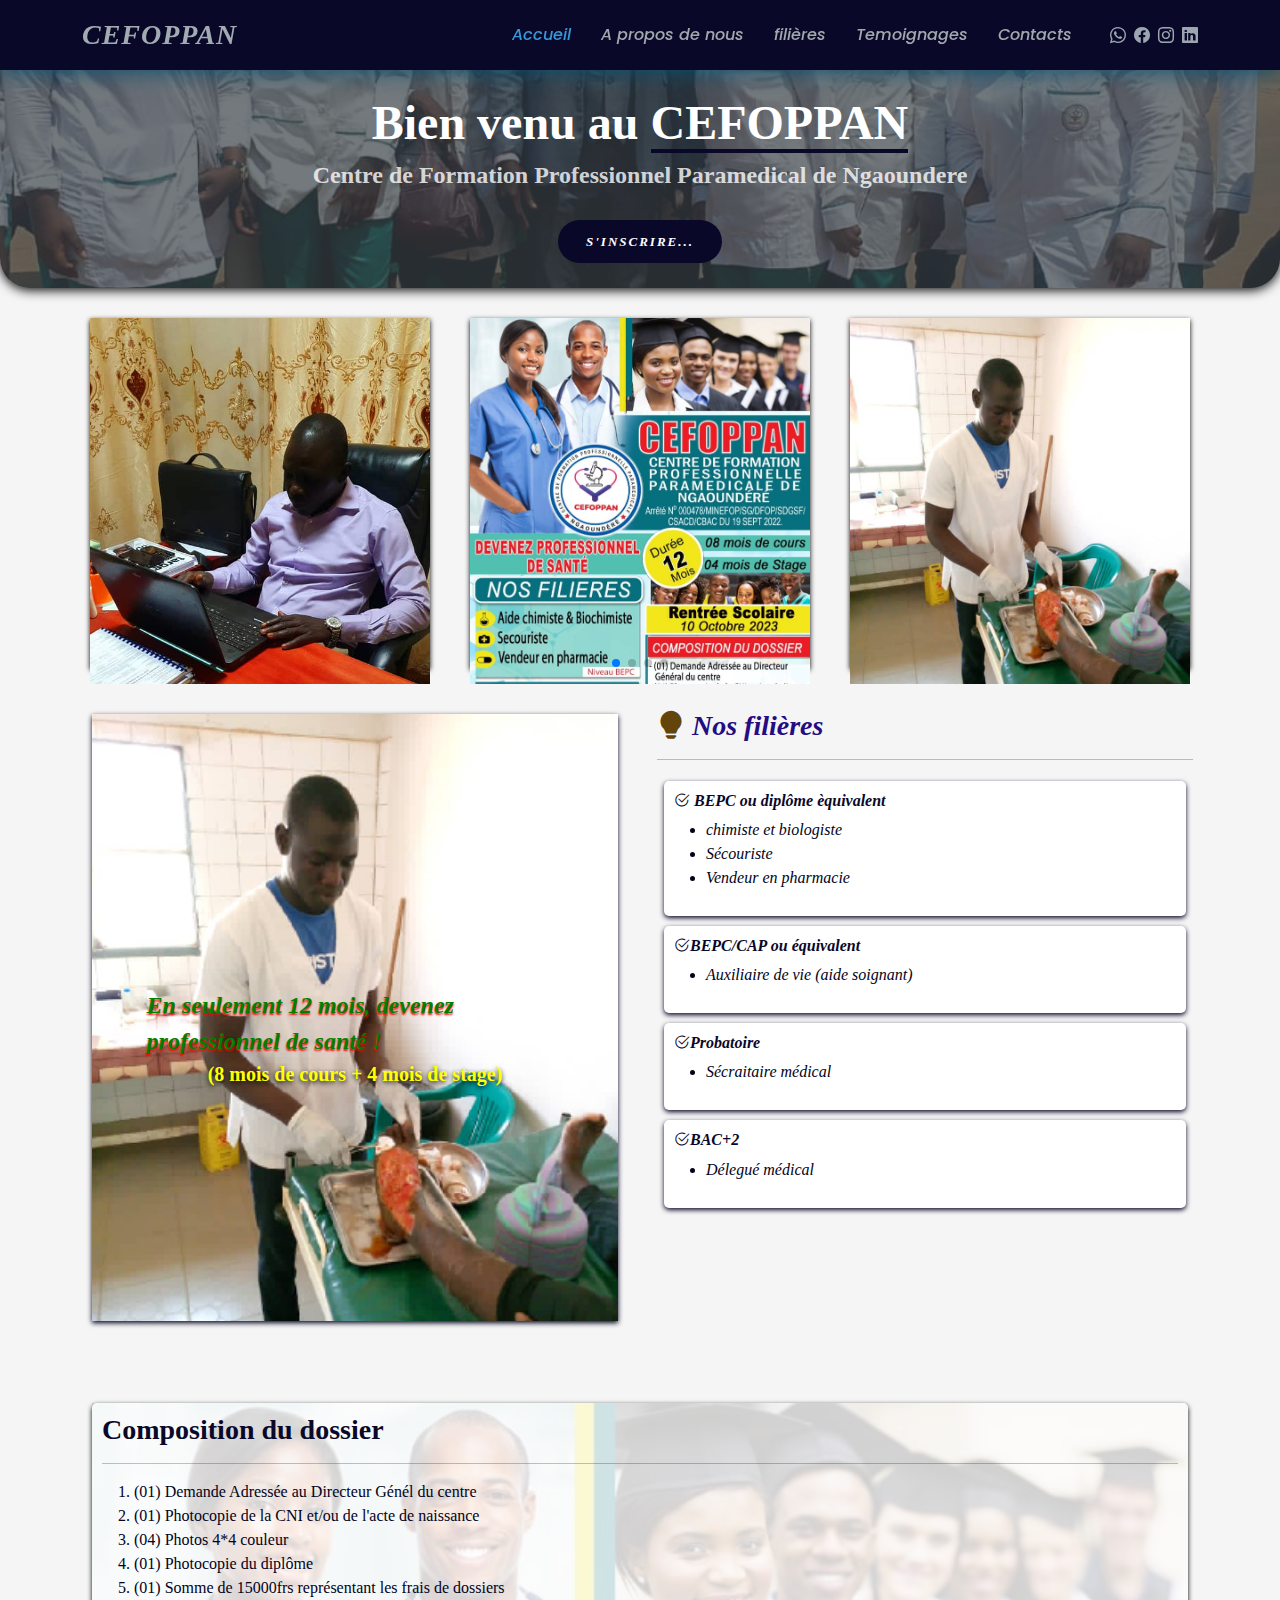
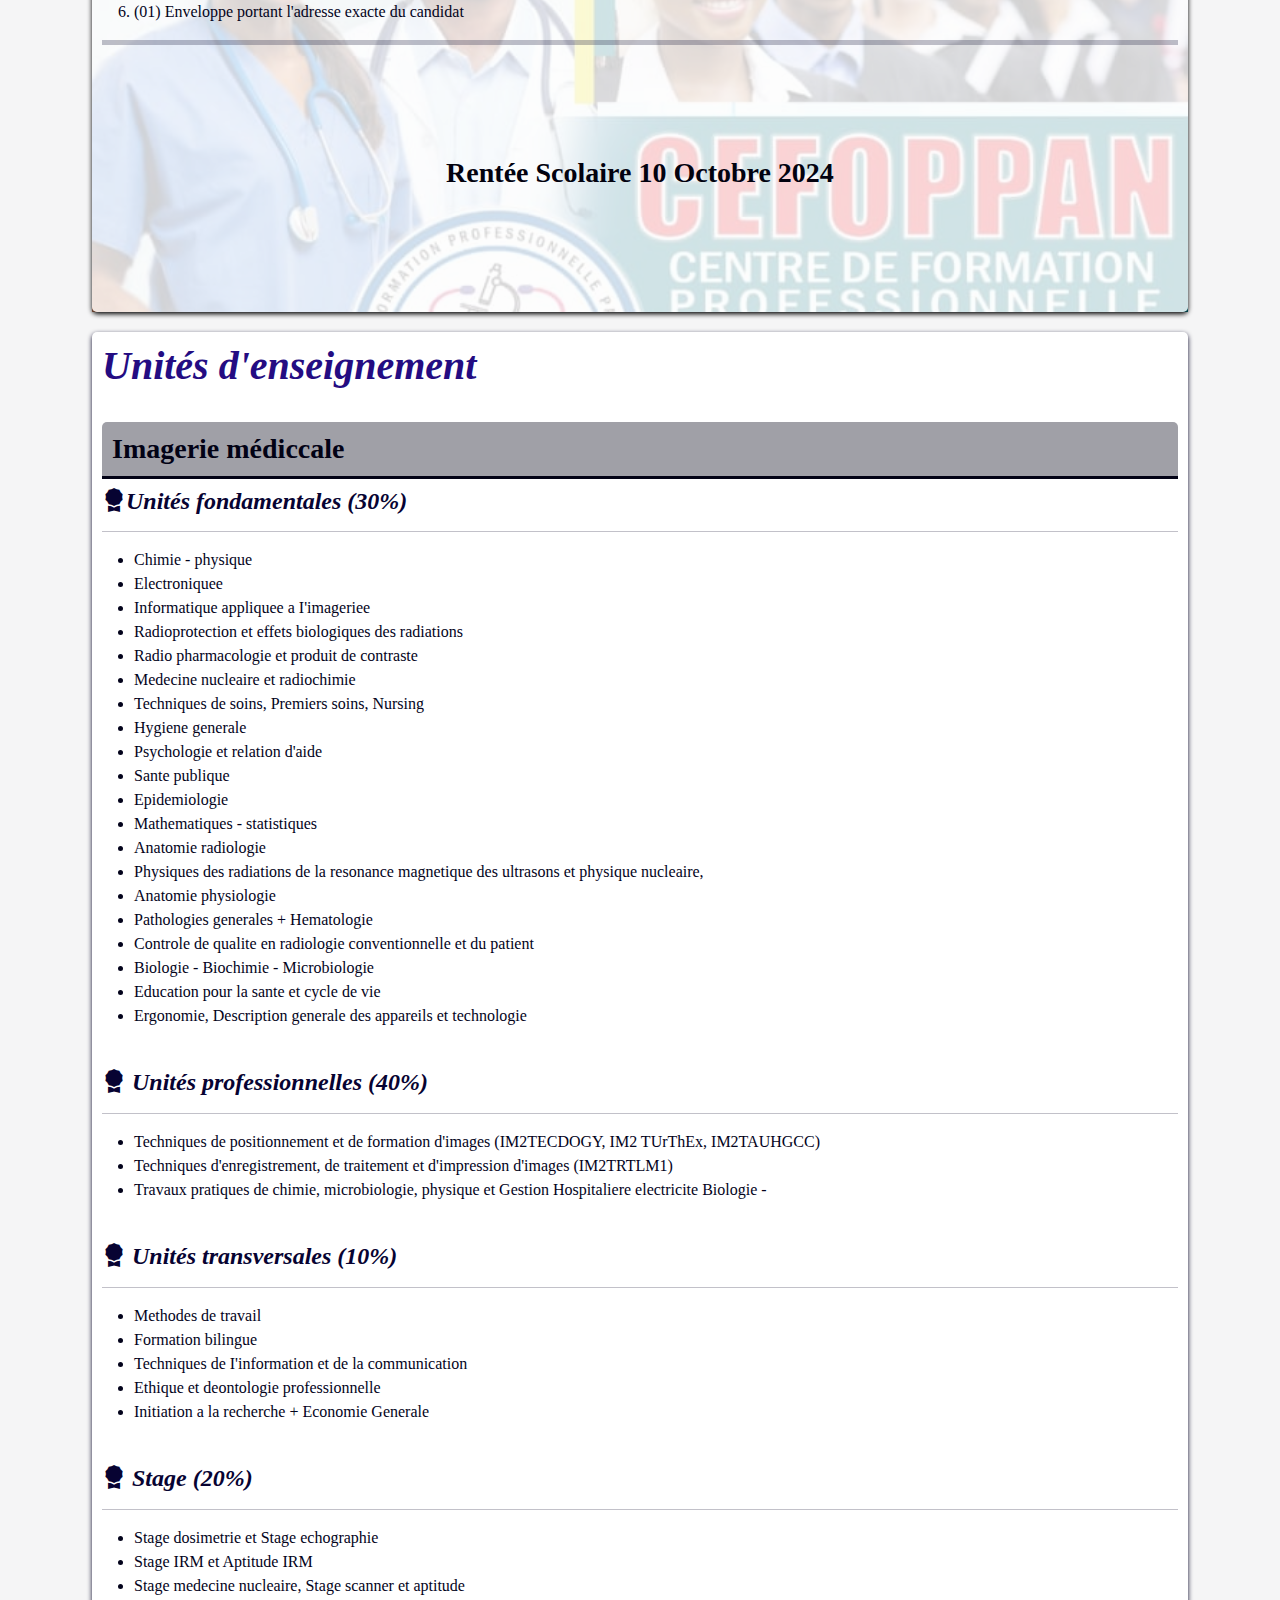
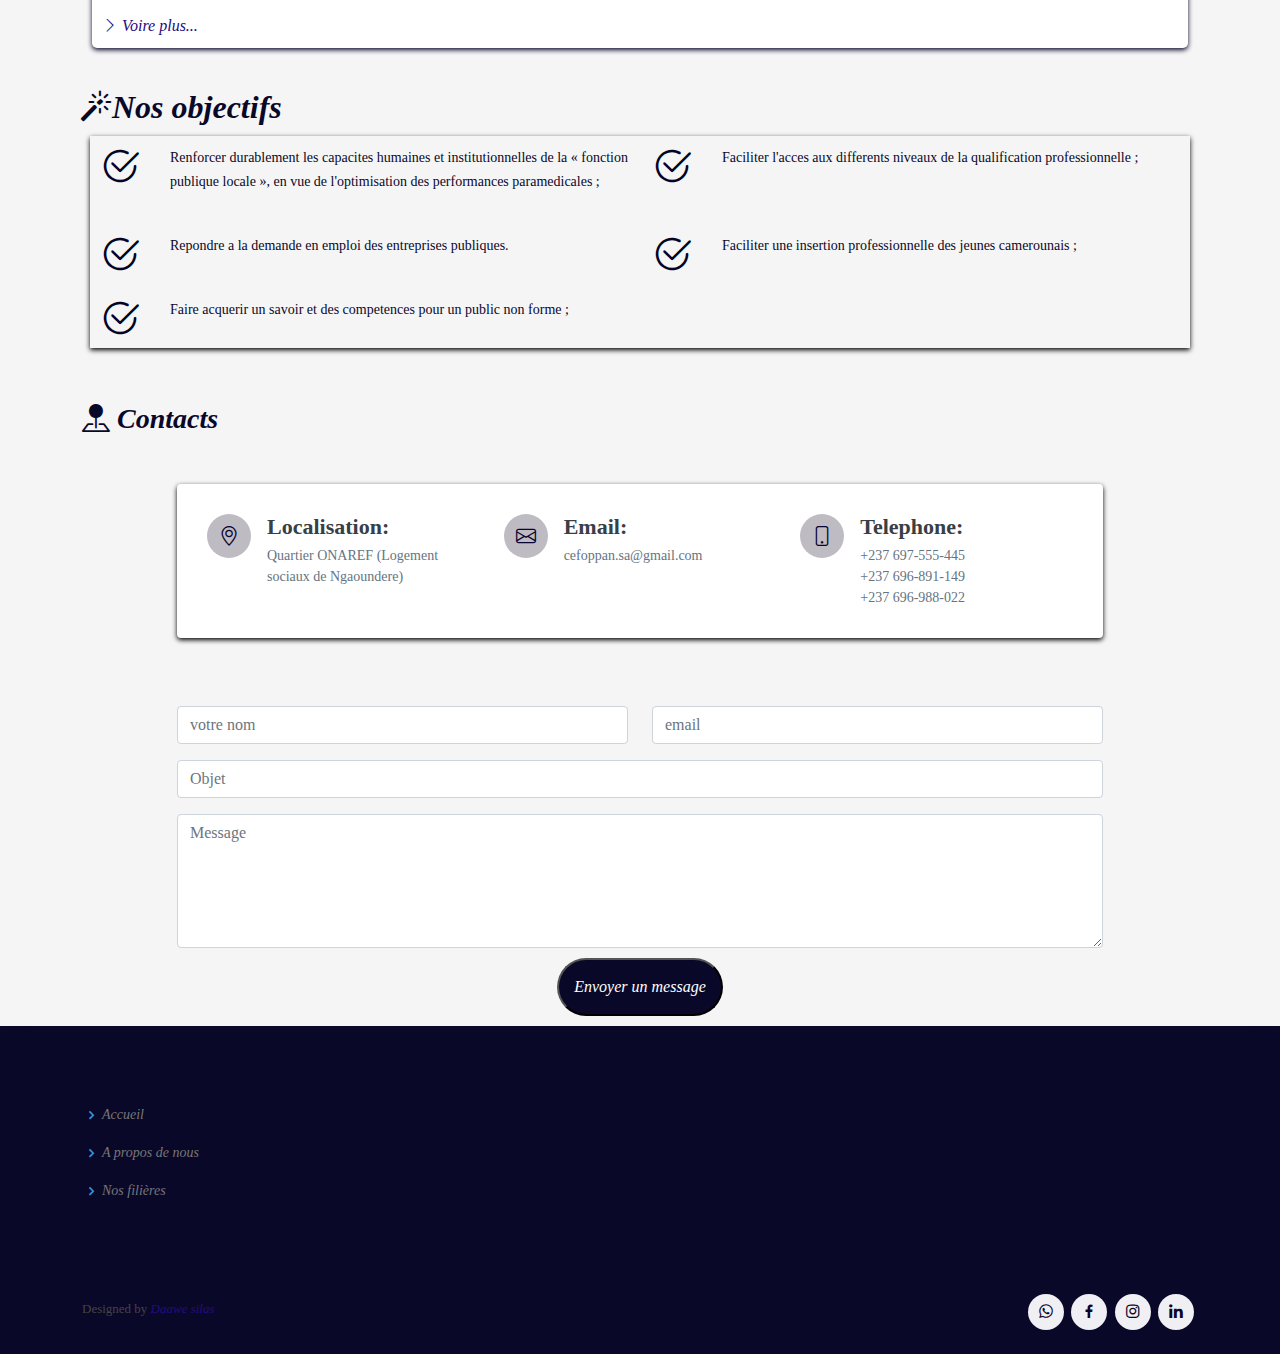
<file: site-vitrine/index.html>
<!DOCTYPE html>
<html lang="fr">

<head>
    <meta charset="utf-8">
    <meta content="width=device-width, initial-scale=1.0" name="viewport">

    <title>cefoppan index</title>
    <meta content="" name="description">
    <meta content="" name="keywords">



    <link href="https://fonts.googleapis.com/css?family=Open+Sans:300,300i,400,400i,600,600i,700,700i|Raleway:300,300i,400,400i,500,500i,600,600i,700,700i|Poppins:300,300i,400,400i,500,500i,600,600i,700,700i" rel="stylesheet">

    <!-- Vendor CSS Files -->
    <link href="assets/vendor/bootstrap/css/bootstrap.min.css" rel="stylesheet">
    <link href="assets/vendor/bootstrap-icons/bootstrap-icons.css" rel="stylesheet">
    <link href="assets/vendor/boxicons/css/boxicons.min.css" rel="stylesheet">
    <link href="assets/vendor/glightbox/css/glightbox.min.css" rel="stylesheet">
    <link href="assets/vendor/swiper/swiper-bundle.min.css" rel="stylesheet">

    <link href="assets/css/style.css" rel="stylesheet">
</head>

<body>

    <!-- ======= Header ======= -->
    <header id="header" class="fixed-top d-flex align-items-center">
        <div class="container d-flex align-items-center">

            <div class="logo me-auto">
                <h1><a href="index.html">CEFOPPAN</a></h1>
                <!-- Uncomment below if you prefer to use an image logo 
                password : cefoppan@421#kaoga
                
                -->
                <!--a href="index.html"><img src="assets/img/logo.png" alt="" class="img-fluid"></a-->
            </div>

            <nav id="navbar" class="navbar order-last order-lg-0">
                <ul>
                    <li><a class="nav-link scrollto active" href="#hero">Accueil</a></li>
                    <li><a class="nav-link scrollto" href="pages/apropos.html">A propos de nous</a></li>
                    <li><a class="nav-link scrollto" href="pages/filieres.html">fili&egrave;res</a></li>
                    <li><a class="nav-link scrollto" href="#album">Temoignages</a></li>
                    </li>
                    <li><a class="nav-link scrollto" href="#contact">Contacts</a></li>
                </ul>
                <i class="bi bi-list mobile-nav-toggle"></i>
            </nav>
            <!-- .navbar -->

            <div class="header-social-links d-flex align-items-center">
                <a href="https://chat.whatsapp.com/GpRmoAqAHk4aWxtjU7BR6" class="whatsapp"><i class="bi bi-whatsapp"></i></a>
                <a href="https://www.facebook.com.com/profile.php?id=100091911046904" class="facebook"><i class="bi bi-facebook"></i></a>
                <a href="#" class="instagram"><i class="bi bi-instagram"></i></a>
                <a href="#" class="linkedin"><i class="bi bi-linkedin"></i></a>
            </div>

        </div>
    </header>
    <!-- End Header -->

    <!-- ======= Hero Section ======= -->
    <section id="hero" class="d-flex flex-column justify-content-center align-items-center">
        <div class="container text-center text-md-left" data-aos="fade-up">
            <h1>Bien venu au <span>CEFOPPAN</span></h1>
            <h2>Centre de Formation Professionnel Paramedical de Ngaoundere</h2>
            <a href="#dossier-infos" class="btn-get-started scrollto">S'inscrire...</a>
        </div>
    </section>
    <!-- End Hero -->

    <main id="main">

        <!-- ======= Albums Section ======= -->
        <section id="album" class="album-carousel">
            <div class="container" style="padding: 10px;">
                <div class="album-slider swiper" data-aos="fade-up" data-aos-delay="100">
                    <div class="swiper-wrapper">

                        <div class="swiper-slide">
                            <div class="album-item">
                                <img src="assets/img/team/team-1.jpg" class="img-fluid" alt="">
                                
                                <div>
                                    <p>Directeur du centre</p>
                                </div>
                            </div>
                        </div>


                        <div class="swiper-slide">
                            <figure>
                                <div class="album-item">
                                    <img src="assets/img/portfolio/img11.jpg" class="img-fluid" alt="">
                                </div>
                            </figure>
                        </div>


                        <div class="swiper-slide">
                            <figure>
                                <div class="album-item">
                                    <img src="assets/img/portfolio/portfolio-4.jpg" lass="img-fluid" alt="">
                                </div>
                            </figure>
                        </div>

                        <div class="swiper-slide">
                            <figure>
                                <div class="album-item">
                                    <img src="assets/img/portfolio/img6.jpg" class="img-fluid" alt="">
                                </div>
                            </figure>
                        </div>

                    </div>
                    <div class="swiper-pagination"></div>
                </div>
            </div>
        </section>
        <!-- End album Section -->


        <!-- ======= Filieres ======= -->
 
        <section id="filieres" class="filieres">
            <div class="container">

                <div class="row">
                    <div class="col-lg-6">
                        <div class="fil" style="background: url('assets/img/about.png'); justify-content: center; background-position: center; background-size: cover; padding: 50% 10%; box-shadow: 0px 2px 5px rgb(1, 1, 31); margin: 10px; height: 88%; margin-bottom: 15px;">
                            
                                <i class="" style="color: green; font-size: 24px; text-align:center; font-weight:bold; text-shadow: 0px 2px 2px red;"> En seulement 12 mois, devenez professionnel de sant&eacute; !</i><br>
                                <p style="color:yellow; font-size: 20px; font-weight: bold; text-align:center; italic; text-shadow: 0px 2px 5px rgb(1, 12, 20);">(8 mois de cours + 4 mois de stage)</p>
                        </div>  
                    </div>
                    <div class="col-lg-6">
                        <div style="padding: 5px;">
                            <h3><i class="bi bi-lightbulb-fill" style="color: rgb(99, 69, 12);">   <a href="pages/filieres.html">Nos fili&egrave;res</a></i></h3>
                            <hr>
                        </div>
                        
                        <div class="container filieres">
                            <div class="row">

                                <!--Filiere item-->
                                <div class="block-filiere">
                                    <h6 clas="title-filiere"><i class="bi bi-check2-circle">  BEPC ou dipl&ocirc;me &egrave;quivalent</i></h6>
                                    <ul>
                                        <li>  <a href="pages/filieres.html#biochimiste">chimiste et biologiste</a></li>
                                        <li>  <a href="pages/filieres.html#secouriste">S&eacute;couriste</a></li>
                                        <li>  <a href="pages/filieres.html#vendeur">Vendeur en pharmacie</a></li>
                                    </ul>
                                </div>

                                <!--End filiere item-->

                                <!--filiere item-->

                                <div class="block-filiere">
                                    <h6><i class="bi bi-check2-circle">BEPC/CAP ou &eacute;quivalent</i></h6>
                                    <ul>
                                        <li> <a href="pages/filieres.html#auxiliaire">Auxiliaire de vie (aide soignant)</a></li>
                                    </ul>
                                </div>
                                <!--En filiere item-->


                                
                                <!--filiere item-->

                                <div class="block-filiere">
                                    <h6><i class="bi bi-check2-circle">Probatoire</i></h6>
                                    <ul>
                                        <li> <a href="pages/filieres.html#secretaire">S&eacute;craitaire m&eacute;dical</a></li>
                                    </ul>
                                </div>
                                <!--En filiere item-->


                                
                                <!--filiere item-->

                                <div class="block-filiere">
                                    <h6><i class="bi bi-check2-circle">BAC+2</i></h6>
                                    <ul>
                                        <li> <a href="pages/filieres.html#delegue">D&eacute;legu&eacute; m&eacute;dical</a></li>
                                    </ul>
                                </div>
                                <!--En filiere item-->
                            </div>
                        </div>
                </div>

                <div class="container" style="align-self: center;">
                    <div style="padding: 10px;">
                    <div class="data-wow-delay" id="dossier-infos" >
                        <div class="bg-dossier" style="background: url(assets/img/flyer.jpg); background-size: cover; width: 100%; height: 100%; ">    
                            <div style="background-color: rgba(252, 252, 252, 0.821); width: 100%; height: 100%; padding: 10px; border-radius: 5px; box-shadow: 0px 2px 5px black; width: 100%; height: 100%;">
                                <h3>Composition du dossier</h3><hr>
                                <ol>
                                    <li>   (01) Demande Adress&eacute;e au Directeur G&eacute;n&eacute;l du centre</li>
                                    <li>   (01) Photocopie de la CNI et/ou de l'acte de naissance</li>
                                    <li>   (04) Photos 4*4 couleur</li>
                                    <li>   (01) Photocopie du dipl&ocirc;me</li>
                                    <li>   (01) Somme de 15000frs repr&eacute;sentant les frais de dossiers</li>
                                    <li>   (01) Enveloppe portant l'adresse exacte du candidat</li>
                                </ol>

                                <hr style="width: 100%; height: 5px; background-color: rgb(4, 4, 38);">

                                <p style="color: rgb(2, 2, 15); font-size: 28px; text-align: center; margin: 10%; font-weight: bold;">
                                    Rent&eacute;e Scolaire
                                    10 Octobre 2024
                                </p>
                            </div>
                        </div>
                    </div>
                    </div>
                </div>

                <div class="container">
                    <div style="padding: 10px;">
                        <div class="block-filiere">
                            <h1><a href="unites.html">Unit&eacute;s d'enseignement</a></h1>
                            <br>

                            <h3>Imagerie m&eacute;diccale</h3>
                            
                                <h4><i class="bi bi-award-fill">Unit&eacute;s fondamentales (30%)</i></h4>
                                <hr>
                                <ul>
                                    <li>  Chimie - physique</li>
                                    <li>  Electroniquee</li>
                                    <li>  Informatique appliquee a I'imageriee</li>
                                    <li>  Radioprotection et effets biologiques des radiations</li>
                                    <li>  Radio pharmacologie et produit de contraste</li>
                                    <li>  Medecine nucleaire et radiochimie</li>
                                    <li>  Techniques de soins, Premiers soins, Nursing</li>
                                    <li>  Hygiene generale</li>
                                    <li>  Psychologie et relation d'aide</li>
                                    <li>  Sante publique</li>
                                    <li>  Epidemiologie</li>
                                    <li>  Mathematiques - statistiques</li>
                                    <li>  Anatomie radiologie</li>
                                    <li>  Physiques des radiations de la resonance magnetique des
                                        ultrasons et physique nucleaire,</li>
                                    <li>  Anatomie physiologie</li>
                                    <li>  Pathologies generales + Hematologie</li>
                                    <li>  Controle de qualite en radiologie conventionnelle et du
                                        patient</li>
                                    <li>  Biologie - Biochimie - Microbiologie</li>
                                    <li>  Education pour la sante et cycle de vie</li>
                                    <li>  Ergonomie, Description generale des appareils et
                                        technologie</li>
                                </ul><br>


                                <!--=================================-->

                                <h4><i class="bi bi-award-fill">   Unit&eacute;s professionnelles (40%)</i></h4>
                                <hr>
                                <ul>
                                    <li>  Techniques de positionnement et de formation d'images
                                        (IM2TECDOGY, IM2 TUrThEx, IM2TAUHGCC)</li>
                                    <li>  Techniques d'enregistrement, de traitement et
                                        d'impression d'images (IM2TRTLM1)</li>

                                    <li>  Travaux
                                        pratiques de chimie, microbiologie, physique et
                                        Gestion Hospitaliere
                                        electricite
                                        Biologie -</li>
                                </ul>



                                <!--=============================================-->
                                
                                <br>
                                <h4><i class="bi bi-award-fill">   Unit&eacute;s transversales (10%)</i></h4>
                                <hr>
                                <ul>
                                    <li>  Methodes de travail</li>
                                    <li>  Formation bilingue</li>
                                    <li>  Techniques de I'information et de la communication</li>
                                    <li>  Ethique et deontologie professionnelle</li>
                                    <li>  Initiation a la recherche + Economie Generale</li>
                                </ul>



                                <!--===========================================-->
                                <br>
                                <h4><i class="bi bi-award-fill">   Stage (20%)</i></h4>
                                <hr>
                                <ul>
                                    <li>  Stage dosimetrie et Stage echographie</li>
                                    <li>  Stage IRM et Aptitude IRM</li>
                                    <li>  Stage medecine nucleaire, Stage scanner et aptitude</li>
                                </ul>

                                <!-- =================Voir plus ==============-->
                                <a href="#"><i class="bi bi-chevron-right">  Voire plus...</i></a>

                        </div>
                    </div>
                </div>

            </div>
        </section>
        <!-- End filiere Section -->


        <!-- ======= Objectifs / objectifs Section ======= -->
        <section id="objectifs" class="objectifs">
            <div class="container" style="padding: 10px;">
                <h2><i class="bi bi-magic">Nos objectifs</i></h2>
                <div style="box-shadow: 0px 2px 5px black; margin: 10px; padding: 10px;">
                    <div class="row">
                        <div class="col-md-6">
                            <div class="icon-box">
                                <i class="bi bi-check2-circle"></i>
                                <p>Renforcer durablement les capacites humaines et institutionnelles de la « fonction
                                    publique locale », en vue de l'optimisation des performances paramedicales ;</p>
                            </div>
                        </div>
                        <div class="col-md-6 mt-4 mt-lg-0">
                            <div class="icon-box">
                                <i class="bi bi-check2-circle"></i>
                                <p>Faciliter l'acces aux differents niveaux de la qualification professionnelle ;
                                </p>
                            </div>
                        </div>
                        <div class="col-md-6 mt-4">
                            <div class="icon-box">
                                <i class="bi bi-check2-circle"></i>
                                <p>Repondre a la demande en emploi des entreprises publiques.</p>
                            </div>
                        </div>
                        <div class="col-md-6 mt-4">
                            <div class="icon-box">
                                <i class="bi bi-check2-circle"></i>
                                <p>Faciliter une insertion professionnelle des jeunes camerounais ;</p>
                            </div>
                        </div>
                        <div class="col-md-6 mt-4">
                            <div class="icon-box">
                                <i class="bi bi-check2-circle"></i>
                                <p>Faire acquerir un savoir et des competences pour un public non forme ;</p>
                            </div>
                        </div>
                    </div>
                </div>
            </div>
        </section>
        <!-- End objectifs Section -->



        <!-- ======= Contact Section ======= -->
        <section id="contact" class="contact">
            <div class="container">
                <br>

                <h3><i class="bi bi-pin-map-fill">  Contacts</i></h3>

                <div class="row mt-5 justify-content-center">

                    <div class="col-lg-10">

                        <div class="info-wrap">
                            <div class="row">
                                <div class="col-lg-4 info">
                                    <i class="bi bi-geo-alt"></i>
                                    <h4>Localisation:</h4>
                                    <p>Quartier ONAREF (Logement sociaux de Ngaoundere)<br></p>
                                </div>

                                <div class="col-lg-4 info mt-4 mt-lg-0">
                                    <i class="bi bi-envelope"></i>
                                    <h4>Email:</h4>
                                    <p>cefoppan.sa@gmail.com<br></p>
                                </div>

                                <div class="col-lg-4 info mt-4 mt-lg-0">
                                    <i class="bi bi-phone"></i>
                                    <h4>Telephone:</h4>
                                    <p>+237 697-555-445<br>+237 696-891-149<br>+237 696-988-022</p>
                                </div>
                            </div>
                        </div>

                    </div>

                </div>

                <div class="row mt-5 justify-content-center">
                    <div class="col-lg-10">
                        <form action="forms/contact.php" method="post" role="form" class="php-email-form">
                            <div class="row">
                                <div class="col-md-6 form-group">
                                    <input type="text" name="nom" class="form-control" id="name" placeholder="votre nom" required>
                                </div>
                                <div class="col-md-6 form-group mt-3 mt-md-0">
                                    <input type="email" class="form-control" name="email" id="email" placeholder="email" required>
                                </div>
                            </div>
                            <div class="form-group mt-3">
                                <input type="text" class="form-control" name="subject" id="subject" placeholder="Objet" required>
                            </div>
                            <div class="form-group mt-3">
                                <textarea class="form-control" name="message" rows="5" placeholder="Message" required></textarea>
                            </div>
                            <div class="text-center"><button type="submit" style="padding: 15px; margin: 10px; border-radius: 30px; background-color:#0a0829;; color: white; font-style: italic;">Envoyer un message</button></div>
                        </form>
                    </div>

                </div>
            </div>
        </section>
        <!-- End Contact Section -->

    </main>
    <!-- End #main -->

    <!-- ======= Footer ======= -->
    <footer id="footer">

        <div class="footer-top">
            <div class="container">
                <div class="row">
  
                    <div class="col-lg-2 col-md-6 footer-links">
                        <h4></h4>
                        <ul>
                            <li><i class="bx bx-chevron-right"></i> <a href="#">Accueil</a></li>
                            <li><i class="bx bx-chevron-right"></i> <a href="./pages/apropos.html">A propos de nous</a></li>
                            <li><i class="bx bx-chevron-right"></i> <a href="./pages/filieres.html">Nos fili&egrave;res</a></li>
                        </ul>
                    </div>
                </div>
            </div>
        </div>
  
        <div class="container d-md-flex py-4">
  
            <div class="me-md-auto text-center text-md-start">
                <div class="credits">
                    Designed by <a href="https://facebook.com/?Dalas Dev">Daawe silas</a>
                </div>
            </div>
  
  
            <div class="social-links text-center text-md-right pt-3 pt-md-0">
                <a href="https://chat.whatsapp.com/GpRmoAqAHk4aWxtjU7BR6" class="whatsapp"><i class="bx bxl-whatsapp"></i></a>
                <a href="https://www.facebook.com.com/profile.php?id=100091911046904" class="facebook"><i class="bx bxl-facebook"></i></a>
                <a href="#" class="instagram"><i class="bx bxl-instagram"></i></a>
                <a href="#" class="linkedin"><i class="bx bxl-linkedin"></i></a>
            </div>
        </div>
    </footer>
    <!-- End Footer -->

    <a href="#" class="back-to-top d-flex align-items-center justify-content-center"><i class="bi bi-arrow-up-short"></i></a>

    <!-- Vendor JS Files -->
    <script src="assets/vendor/purecounter/purecounter.js"></script>
    <script src="assets/vendor/bootstrap/js/bootstrap.bundle.min.js"></script>
    <script src="assets/vendor/glightbox/js/glightbox.min.js"></script>
    <script src="assets/vendor/isotope-layout/isotope.pkgd.min.js"></script>
    <script src="assets/vendor/swiper/swiper-bundle.min.js"></script>
    <script src="assets/vendor/waypoints/noframework.waypoints.js"></script>
    <script src="assets/vendor/php-email-form/validate.js"></script>

    <!-- Template Main JS File -->
    <script src="assets/js/main.js"></script>

</body>

</html>
</file>
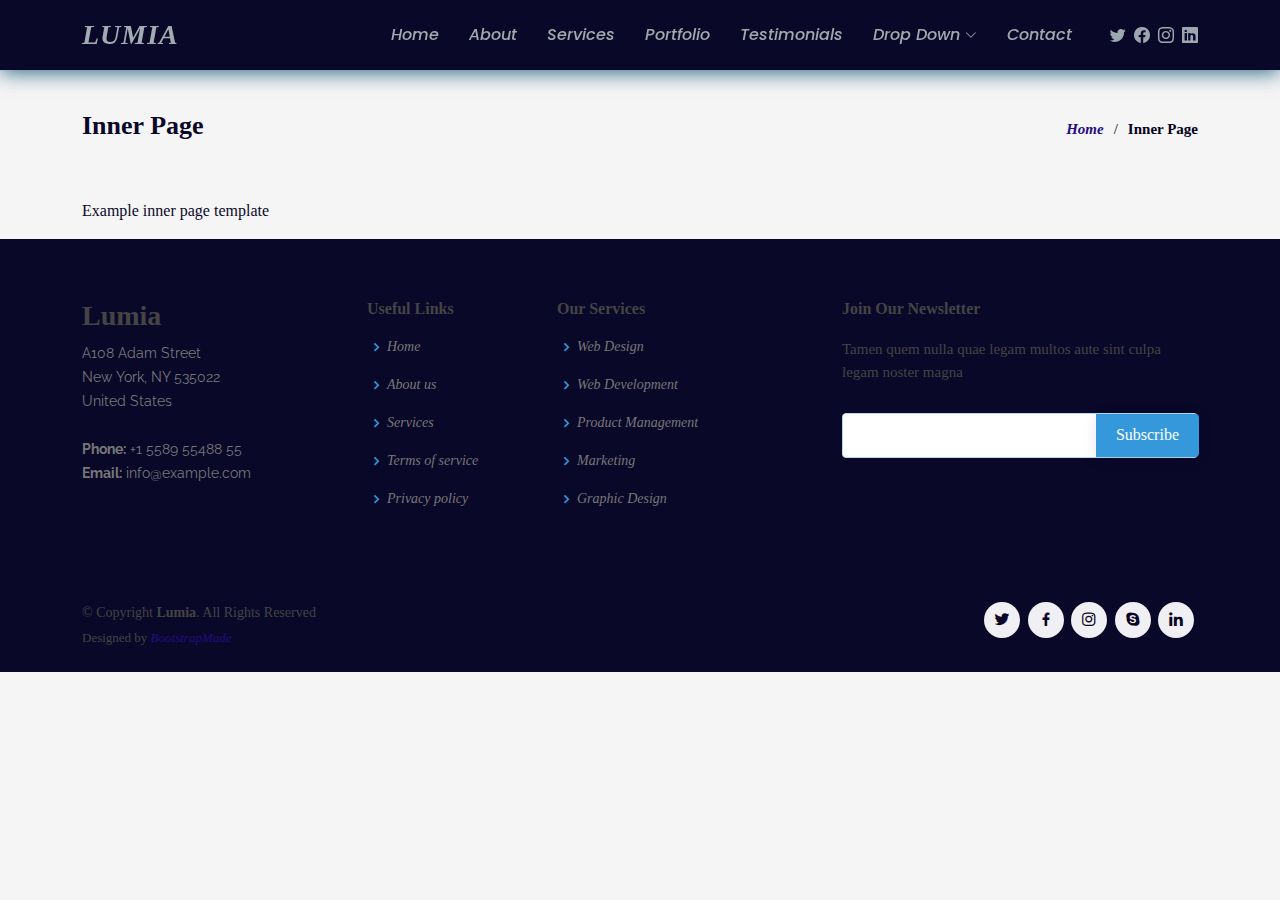
<file: site-vitrine/inner-page.html>
<!DOCTYPE html>
<html lang="en">

<head>
  <meta charset="utf-8">
  <meta content="width=device-width, initial-scale=1.0" name="viewport">

  <title>Inner Page - Lumia Bootstrap Template</title>
  <meta content="" name="description">
  <meta content="" name="keywords">

  <!-- Favicons -->
  <link href="assets/img/favicon.png" rel="icon">
  <link href="assets/img/apple-touch-icon.png" rel="apple-touch-icon">

  <!-- Google Fonts -->
  <link href="https://fonts.googleapis.com/css?family=Open+Sans:300,300i,400,400i,600,600i,700,700i|Raleway:300,300i,400,400i,500,500i,600,600i,700,700i|Poppins:300,300i,400,400i,500,500i,600,600i,700,700i" rel="stylesheet">

  <!-- Vendor CSS Files -->
  <link href="assets/vendor/bootstrap/css/bootstrap.min.css" rel="stylesheet">
  <link href="assets/vendor/bootstrap-icons/bootstrap-icons.css" rel="stylesheet">
  <link href="assets/vendor/boxicons/css/boxicons.min.css" rel="stylesheet">
  <link href="assets/vendor/glightbox/css/glightbox.min.css" rel="stylesheet">
  <link href="assets/vendor/swiper/swiper-bundle.min.css" rel="stylesheet">

  <!-- Template Main CSS File -->
  <link href="assets/css/style.css" rel="stylesheet">

  <!-- =======================================================
  * Template Name: Lumia - v4.7.0
  * Template URL: https://bootstrapmade.com/lumia-bootstrap-business-template/
  * Author: BootstrapMade.com
  * License: https://bootstrapmade.com/license/
  ======================================================== -->
</head>

<body>

  <!-- ======= Header ======= -->
  <header id="header" class="fixed-top d-flex align-items-center">
    <div class="container d-flex align-items-center">

      <div class="logo me-auto">
        <h1><a href="index.html">Lumia</a></h1>
        <!-- Uncomment below if you prefer to use an image logo -->
        <!-- <a href="index.html"><img src="assets/img/logo.png" alt="" class="img-fluid"></a>-->
      </div>

      <nav id="navbar" class="navbar order-last order-lg-0">
        <ul>
          <li><a class="nav-link scrollto " href="#hero">Home</a></li>
          <li><a class="nav-link scrollto" href="#about">About</a></li>
          <li><a class="nav-link scrollto" href="#services">Services</a></li>
          <li><a class="nav-link scrollto " href="#portfolio">Portfolio</a></li>
          <li><a class="nav-link scrollto" href="#testimonials">Testimonials</a></li>
          <li class="dropdown"><a href="#"><span>Drop Down</span> <i class="bi bi-chevron-down"></i></a>
            <ul>
              <li><a href="#">Drop Down 1</a></li>
              <li class="dropdown"><a href="#"><span>Deep Drop Down</span> <i class="bi bi-chevron-right"></i></a>
                <ul>
                  <li><a href="#">Deep Drop Down 1</a></li>
                  <li><a href="#">Deep Drop Down 2</a></li>
                  <li><a href="#">Deep Drop Down 3</a></li>
                  <li><a href="#">Deep Drop Down 4</a></li>
                  <li><a href="#">Deep Drop Down 5</a></li>
                </ul>
              </li>
              <li><a href="#">Drop Down 2</a></li>
              <li><a href="#">Drop Down 3</a></li>
              <li><a href="#">Drop Down 4</a></li>
            </ul>
          </li>
          <li><a class="nav-link scrollto" href="#contact">Contact</a></li>
        </ul>
        <i class="bi bi-list mobile-nav-toggle"></i>
      </nav><!-- .navbar -->

      <div class="header-social-links d-flex align-items-center">
        <a href="#" class="twitter"><i class="bi bi-twitter"></i></a>
        <a href="#" class="facebook"><i class="bi bi-facebook"></i></a>
        <a href="#" class="instagram"><i class="bi bi-instagram"></i></a>
        <a href="#" class="linkedin"><i class="bi bi-linkedin"></i></i></a>
      </div>

    </div>
  </header><!-- End Header -->

  <main id="main">

    <!-- ======= Breadcrumbs ======= -->
    <section class="breadcrumbs">
      <div class="container">

        <div class="d-flex justify-content-between align-items-center">
          <h2>Inner Page</h2>
          <ol>
            <li><a href="index.html">Home</a></li>
            <li>Inner Page</li>
          </ol>
        </div>

      </div>
    </section><!-- End Breadcrumbs -->

    <section class="inner-page">
      <div class="container">
        <p>
          Example inner page template
        </p>
      </div>
    </section>

  </main><!-- End #main -->

  <!-- ======= Footer ======= -->
  <footer id="footer">

    <div class="footer-top">
      <div class="container">
        <div class="row">

          <div class="col-lg-3 col-md-6 footer-contact">
            <h3>Lumia</h3>
            <p>
              A108 Adam Street <br>
              New York, NY 535022<br>
              United States <br><br>
              <strong>Phone:</strong> +1 5589 55488 55<br>
              <strong>Email:</strong> info@example.com<br>
            </p>
          </div>

          <div class="col-lg-2 col-md-6 footer-links">
            <h4>Useful Links</h4>
            <ul>
              <li><i class="bx bx-chevron-right"></i> <a href="#">Home</a></li>
              <li><i class="bx bx-chevron-right"></i> <a href="#">About us</a></li>
              <li><i class="bx bx-chevron-right"></i> <a href="#">Services</a></li>
              <li><i class="bx bx-chevron-right"></i> <a href="#">Terms of service</a></li>
              <li><i class="bx bx-chevron-right"></i> <a href="#">Privacy policy</a></li>
            </ul>
          </div>

          <div class="col-lg-3 col-md-6 footer-links">
            <h4>Our Services</h4>
            <ul>
              <li><i class="bx bx-chevron-right"></i> <a href="#">Web Design</a></li>
              <li><i class="bx bx-chevron-right"></i> <a href="#">Web Development</a></li>
              <li><i class="bx bx-chevron-right"></i> <a href="#">Product Management</a></li>
              <li><i class="bx bx-chevron-right"></i> <a href="#">Marketing</a></li>
              <li><i class="bx bx-chevron-right"></i> <a href="#">Graphic Design</a></li>
            </ul>
          </div>

          <div class="col-lg-4 col-md-6 footer-newsletter">
            <h4>Join Our Newsletter</h4>
            <p>Tamen quem nulla quae legam multos aute sint culpa legam noster magna</p>
            <form action="" method="post">
              <input type="email" name="email"><input type="submit" value="Subscribe">
            </form>
          </div>

        </div>
      </div>
    </div>

    <div class="container d-md-flex py-4">

      <div class="me-md-auto text-center text-md-start">
        <div class="copyright">
          &copy; Copyright <strong><span>Lumia</span></strong>. All Rights Reserved
        </div>
        <div class="credits">
          <!-- All the links in the footer should remain intact. -->
          <!-- You can delete the links only if you purchased the pro version. -->
          <!-- Licensing information: https://bootstrapmade.com/license/ -->
          <!-- Purchase the pro version with working PHP/AJAX contact form: https://bootstrapmade.com/lumia-bootstrap-business-template/ -->
          Designed by <a href="https://bootstrapmade.com/">BootstrapMade</a>
        </div>
      </div>
      <div class="social-links text-center text-md-right pt-3 pt-md-0">
        <a href="#" class="twitter"><i class="bx bxl-twitter"></i></a>
        <a href="#" class="facebook"><i class="bx bxl-facebook"></i></a>
        <a href="#" class="instagram"><i class="bx bxl-instagram"></i></a>
        <a href="#" class="google-plus"><i class="bx bxl-skype"></i></a>
        <a href="#" class="linkedin"><i class="bx bxl-linkedin"></i></a>
      </div>
    </div>
  </footer><!-- End Footer -->

  <a href="#" class="back-to-top d-flex align-items-center justify-content-center"><i class="bi bi-arrow-up-short"></i></a>

  <!-- Vendor JS Files -->
  <script src="assets/vendor/purecounter/purecounter.js"></script>
  <script src="assets/vendor/bootstrap/js/bootstrap.bundle.min.js"></script>
  <script src="assets/vendor/glightbox/js/glightbox.min.js"></script>
  <script src="assets/vendor/isotope-layout/isotope.pkgd.min.js"></script>
  <script src="assets/vendor/swiper/swiper-bundle.min.js"></script>
  <script src="assets/vendor/waypoints/noframework.waypoints.js"></script>
  <script src="assets/vendor/php-email-form/validate.js"></script>

  <!-- Template Main JS File -->
  <script src="assets/js/main.js"></script>

</body>

</html>
</file>
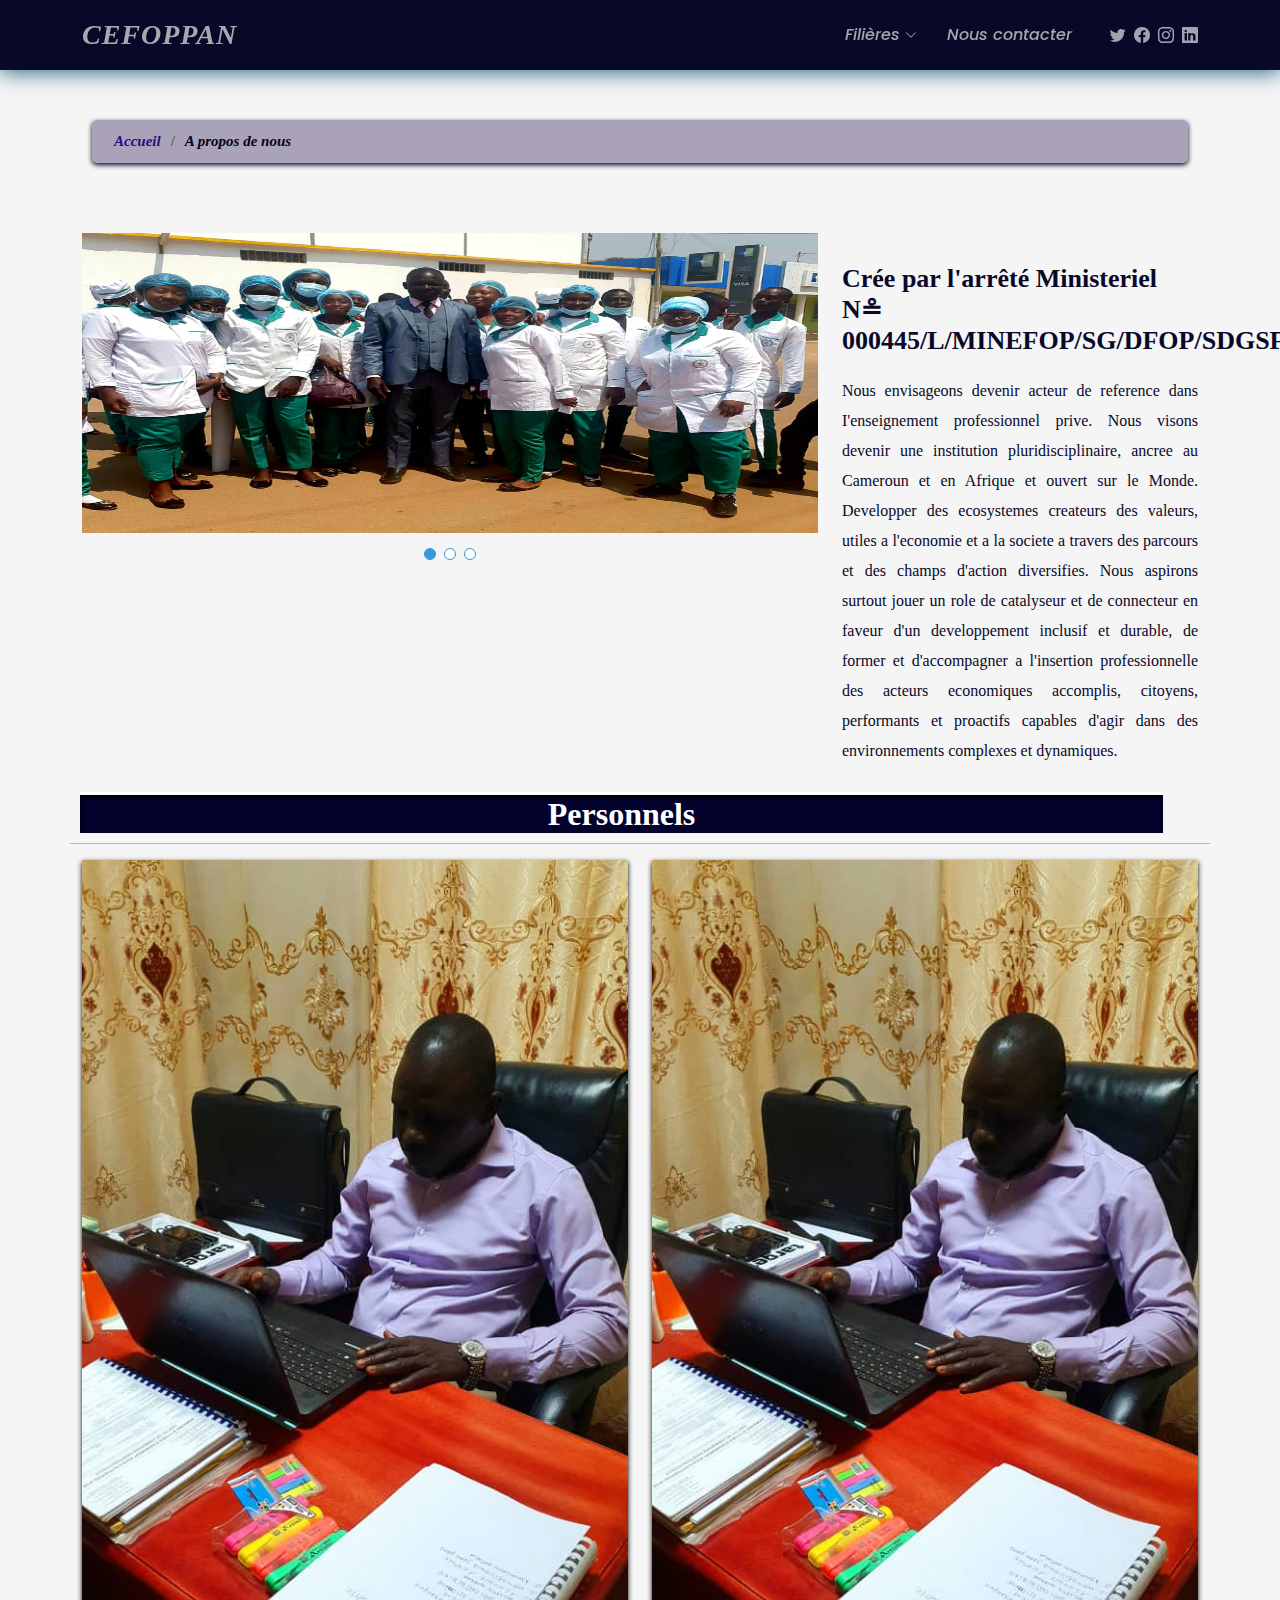
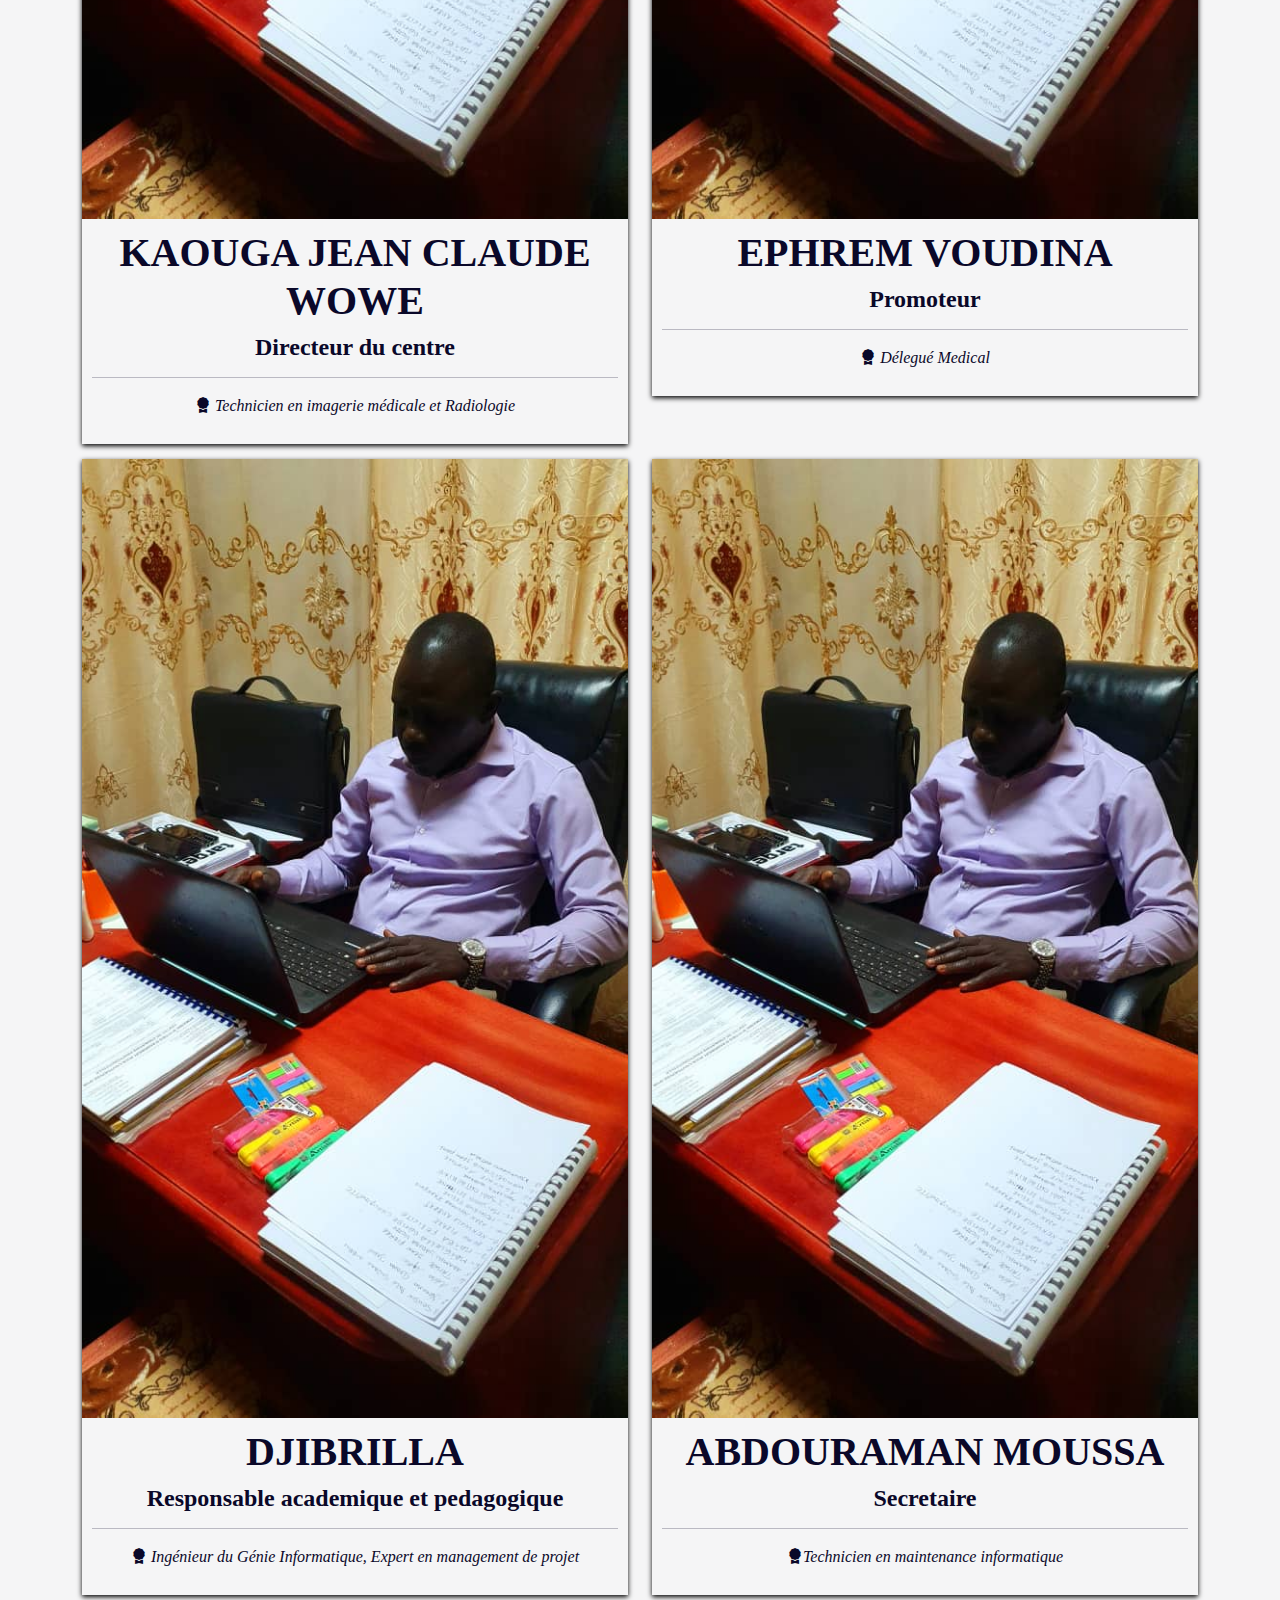
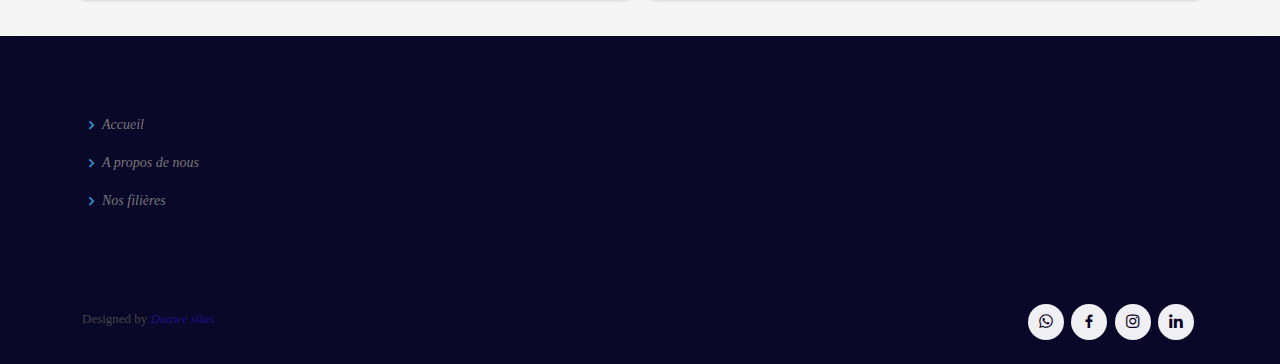
<file: site-vitrine/pages/apropos.html>
<!DOCTYPE html>
<html lang="fr">

<head>
  <meta charset="utf-8">
  <meta content="width=device-width, initial-scale=1.0" name="viewport">

  <title>A propos de cefoppan</title>
  <meta content="" name="description">
  <meta content="" name="keywords">


  <!-- Google Fonts -->
  <link href="https://fonts.googleapis.com/css?family=Open+Sans:300,300i,400,400i,600,600i,700,700i|Raleway:300,300i,400,400i,500,500i,600,600i,700,700i|Poppins:300,300i,400,400i,500,500i,600,600i,700,700i" rel="stylesheet">

  <!-- Vendor CSS Files -->
  <link href="../assets/vendor/bootstrap/css/bootstrap.min.css" rel="stylesheet">
  <link href="../assets/vendor/bootstrap-icons/bootstrap-icons.css" rel="stylesheet">
  <link href="../assets/vendor/boxicons/css/boxicons.min.css" rel="stylesheet">
  <link href="../assets/vendor/glightbox/css/glightbox.min.css" rel="stylesheet">
  <link href="../assets/vendor/swiper/swiper-bundle.min.css" rel="stylesheet">


  <link href="../assets/css/style.css" rel="stylesheet">

</head>

<body>

 <!-- ======= Header ======= -->
 <header id="header" class="fixed-top d-flex align-items-center">
    <div class="container d-flex align-items-center">

      <div class="logo me-auto">
        <h1><a href="../index.html">CEFOPPAN</a></h1>
      </div>

      <nav id="navbar" class="navbar order-last order-lg-0">
        <ul>
          <li class="dropdown"><a href="#"><span>Fili&egrave;res</span> <i class="bi bi-chevron-down"></i></a>
            <ul>
                <li><a href="#imagerie">Imagerie m&eacute;dical</a></li>
                <li><a href="#biochimiste">Aide chimiste et biochimiste</a></li>
                <li><a href="#vendeur">Vendeur en pharmacie</a></li>
                <li><a href="#delegue">D&eacute;legu&eacute; m&eacute;dical</a></li>
                <li><a href="#secretaire">S&eacute;cretariat m&eacute;dical</a></li>
                <li><a href="#secourisme">Secourisme</a></li>
            </ul>
          </li>
          <li><a class="nav-link scrollto" href="#contact">Nous contacter</a></li>
        </ul>
        <i class="bi bi-list mobile-nav-toggle"></i>
      </nav><!-- .navbar -->

      <div class="header-social-links d-flex align-items-center">
        <a href="#" class="twitter"><i class="bi bi-twitter"></i></a>
        <a href="#" class="facebook"><i class="bi bi-facebook"></i></a>
        <a href="#" class="instagram"><i class="bi bi-instagram"></i></a>
        <a href="#" class="linkedin"><i class="bi bi-linkedin"></i></i></a>
      </div>

    </div>
  </header><!-- End Header -->


  <main id="main">

        <!-- ======= Breadcrumbs ======= -->
        <section id="breadcrumbs" class="breadcrumbs">
          <div class="container link">
            <div class="row block-link">
              <div class="col-lg-12">
                <div class="d-flex justify-content-between align-items-center">
                  <ol>
                    <li><a href="../index.html">Accueil</a></li>
                    <li><i>A propos de nous</i></li>
                  </ol>
                </div>
              </div>
            </div>
          </div>
        </section><!-- End Breadcrumbs -->

    <!-- ======= Details Section ======= -->
    <section id="portfolio-details" class="portfolio-details">
      <div class="container">

        <div class="row">

          <div class="col-lg-8">
            <div class="portfolio-details-slider swiper">
              <div class="swiper-wrapper align-items-center">

                <div class="swiper-slide">
                  <img class="detail-img" style="height: 300px;" src="../assets/img/portfolio/portfolio-1.jpg" alt="">
                </div>

                <div class="swiper-slide">
                  <img class="detail-img" style="height: 300px;" src="../assets/img/portfolio/portfolio-2.jpg" alt="">
                </div>

                <div class="swiper-slide">
                  <img class="detail-img" style="height: 300px;" src="../assets/img/portfolio/portfolio-3.jpg" alt="">
                </div>

              </div>
              <div class="swiper-pagination"></div>
            </div>
          </div>

          <div class="col-lg-4">
            <div class="portfolio-description">
              <h2>Cr&eacute;e par l'arr&ecirc;t&eacute; Ministeriel N&cire; 000445/L/MINEFOP/SG/DFOP/SDGSF/CSACD,</h2>
              <p style="text-align: justify; line-height: 30px;">
                Nous envisageons devenir acteur de reference dans I'enseignement professionnel prive. Nous visons devenir
                une institution pluridisciplinaire, ancree au Cameroun et en Afrique et ouvert sur le Monde. Developper
                des ecosystemes createurs des valeurs, utiles a l'economie et a la societe a travers des parcours et des
                champs d'action diversifies. Nous aspirons surtout jouer un role de catalyseur et de connecteur en faveur
                d'un developpement inclusif et durable, de former et d'accompagner a l'insertion professionnelle des
                acteurs economiques accomplis, citoyens, performants et proactifs capables d'agir dans des
                environnements complexes et dynamiques.
              </p>
            </div>
          </div>

        </div>

        <div id="personnel" class="row">
            <h2 style="text-align: center; background-color: rgb(2, 2, 45); color: white; margin-top: 20px; width: 95%; border-top: solid white; margin: 10px; box-shadow: inset 0px 2px 5px black;">Personnels</h2>
            <hr>
            <div class="container">
              <div class="row">
                <!--Personnel item-->
                <div class="col-lg-6">
                  <div class="personnel-item">
                    <img src="../assets/img/team/team-1.jpg" style="width: 100%; height: 80%;">
                    <div style="padding: 10px; text-align: center;">
                      <h1>KAOUGA JEAN CLAUDE
                        WOWE</h1>
                      <h4>Directeur du centre</h4>
                      <hr>
                      <p>
                        <i i class="bi bi-award-fill"> Technicien en imagerie m&eacute;dicale et Radiologie</i>
                      </p>

                    </div>
                  </div>
                </div>
                <!--End personnel item-->


                <!--Personnel item-->

                <div class="col-lg-6">
                  <div class="personnel-item">
                    <img src="../assets/img/team/team-1.jpg" style="width: 100%; height: 80%;">
                    <div style="padding: 10px; text-align: center;">
                      <h1>EPHREM VOUDINA</h1>
                      <h4>Promoteur</h4>
                      <hr>
                      <p>
                        <i i class="bi bi-award-fill"> D&eacute;legu&eacute; Medical</i>
                      </p>
                    </div>
                  </div>
                </div>
                <!--En personnel item-->

              </div>


              <div class="row">
                <!--Personnel item-->
                <div class="col-lg-6">
                  <div class="personnel-item">
                    <img src="../assets/img/team/team-1.jpg" style="width: 100%; height: 80%;">
                    <div style="padding: 10px; text-align: center;">
                      <h1>DJIBRILLA</h1>
                      <h4>Responsable academique et
                        pedagogique</h4>
                      <hr>
                      <p>
                        <i i class="bi bi-award-fill"> Ing&eacute;nieur du G&eacute;nie Informatique, Expert en
                          management de projet</i>
                      </p>

                    </div>
                  </div>
                </div>
                <!--End personnel item-->


                <!--Personnel item-->

                <div class="col-lg-6">
                  <div class="personnel-item">
                    <img src="../assets/img/team/team-1.jpg" style="width: 100%; height: 80%;">
                    <div style="padding: 10px; text-align: center;">
                      <h1>ABDOURAMAN MOUSSA</h1>
                      <h4>Secretaire</h4>
                      <hr>
                      <p>
                        <i i class="bi bi-award-fill">Technicien en maintenance
                          informatique</i>
                      </p>
                    </div>
                  </div>
                </div>
                <!--En personnel item-->

              </div>
            </div>
            </p>
        </div>

      </div>
    </section><!-- End Portfolio Details Section -->

  </main><!-- End #main -->


    <!-- ======= Footer ======= -->
    <footer id="footer">

      <div class="footer-top">
          <div class="container">
              <div class="row">

                  <div class="col-lg-2 col-md-6 footer-links">
                      <h4></h4>
                      <ul>
                          <li><i class="bx bx-chevron-right"></i> <a href="../index.html">Accueil</a></li>
                          <li><i class="bx bx-chevron-right"></i> <a href="apropos.html">A propos de nous</a></li>
                          <li><i class="bx bx-chevron-right"></i> <a href="filieres.html">Nos fili&egrave;res</a></li>
                      </ul>
                  </div>
              </div>
          </div>
      </div>

      <div class="container d-md-flex py-4">

          <div class="me-md-auto text-center text-md-start">
              <div class="credits">
                  Designed by <a href="https://facebook.com/?Dalas Dev">Daawe silas</a>
              </div>
          </div>


          <div class="social-links text-center text-md-right pt-3 pt-md-0">
              <a href="https://chat.whatsapp.com/GpRmoAqAHk4aWxtjU7BR6" class="whatsapp"><i class="bx bxl-whatsapp"></i></a>
              <a href="https://www.facebook.com.com/profile.php?id=100091911046904" class="facebook"><i class="bx bxl-facebook"></i></a>
              <a href="#" class="instagram"><i class="bx bxl-instagram"></i></a>
              <a href="#" class="linkedin"><i class="bx bxl-linkedin"></i></a>
          </div>
      </div>
  </footer>
  <!-- End Footer -->

  <a href="#" class="back-to-top d-flex align-items-center justify-content-center"><i class="bi bi-arrow-up-short"></i></a>

  <!-- Vendor JS Files -->
  <script src="../assets/vendor/bootstrap/js/bootstrap.bundle.min.js"></script>
  <script src="../assets/vendor/glightbox/js/glightbox.min.js"></script>
  <script src="../assets/vendor/isotope-layout/isotope.pkgd.min.js"></script>
  <script src="../assets/vendor/swiper/swiper-bundle.min.js"></script>
  <script src="../assets/vendor/waypoints/noframework.waypoints.js"></script>
  <script src="../assets/vendor/php-email-form/validate.js"></script>

  <!-- Template Main JS File -->
  <script src="../assets/js/main.js"></script>

</body>

</html>
</file>
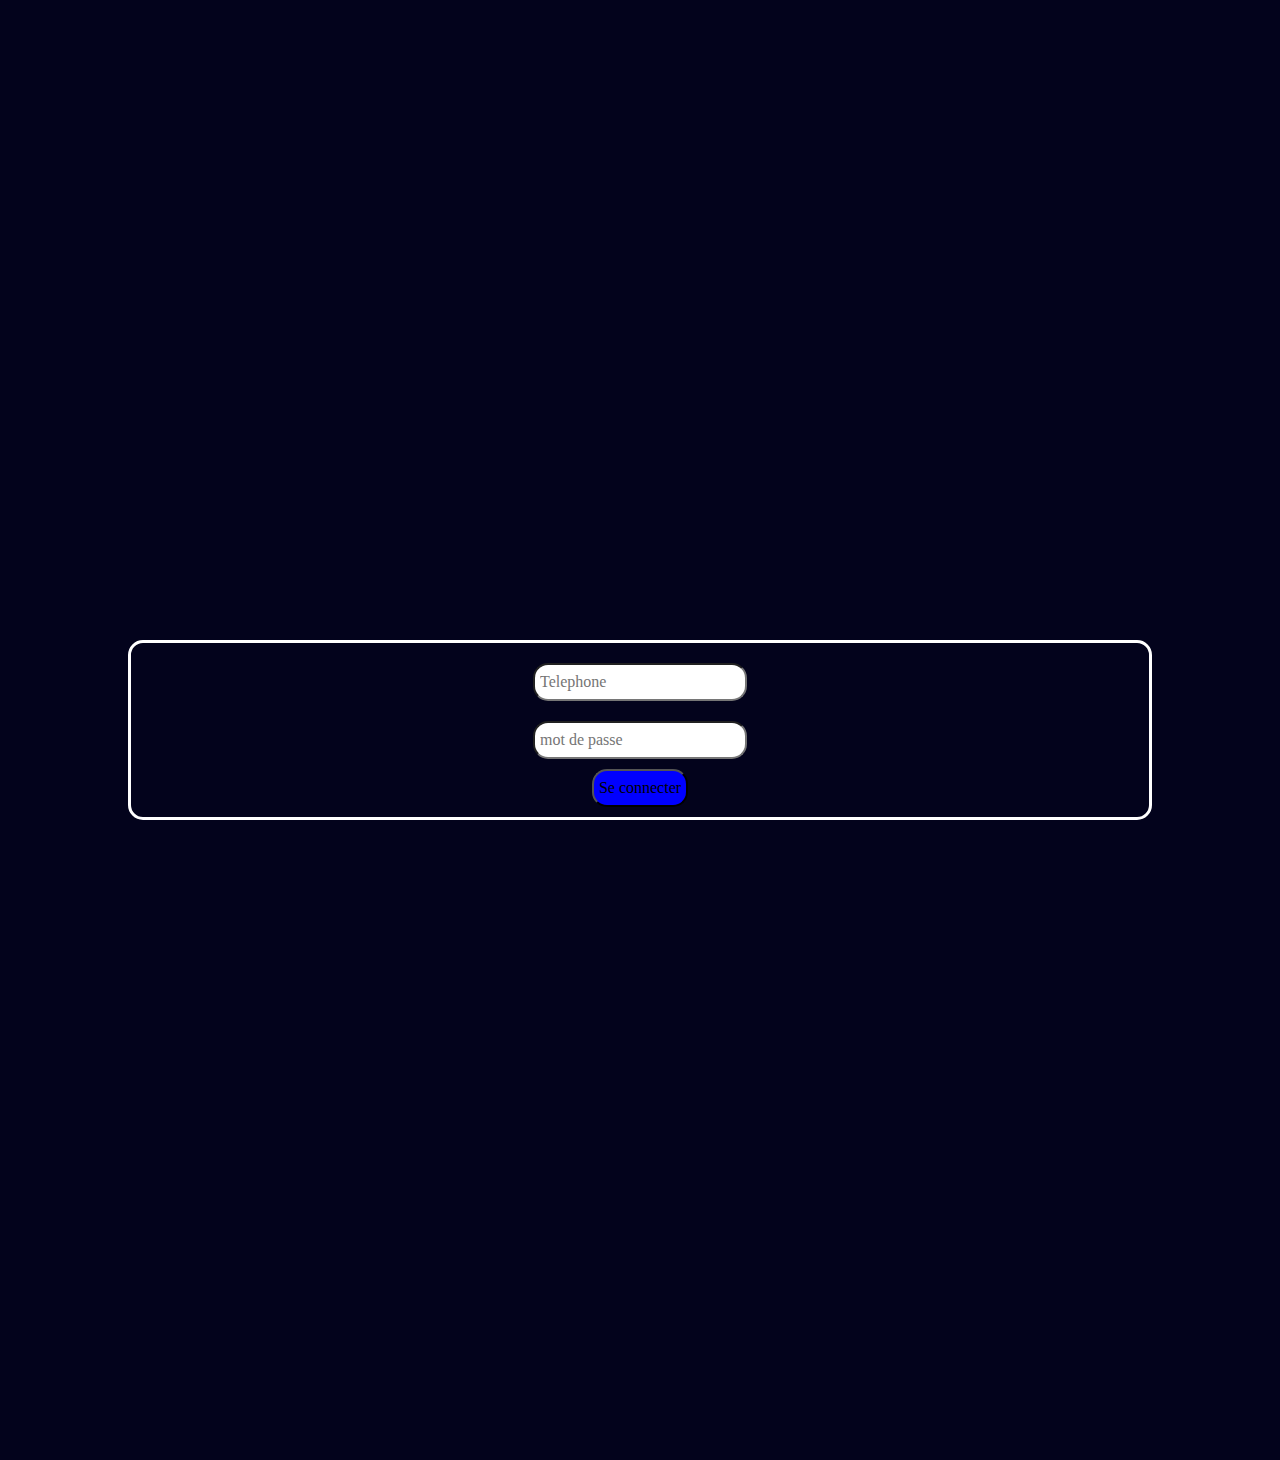
<file: site-vitrine/pages/dalas.cdi.html>
<html>
    <head>
        <head>
            <meta charset="utf-8">
            <meta content="width=device-width, initial-scale=1.0" name="viewport">
          
            <title>Portfolio Details - Lumia Bootstrap Template</title>
            <meta content="" name="description">
            <meta content="" name="keywords">
          
            <!-- Favicons -->
            <link href="../assets/img/favicon.png" rel="icon">
            <link href="../assets/img/apple-touch-icon.png" rel="apple-touch-icon">
          
            <!-- Google Fonts -->
            <link href="https://fonts.googleapis.com/css?family=Open+Sans:300,300i,400,400i,600,600i,700,700i|Raleway:300,300i,400,400i,500,500i,600,600i,700,700i|Poppins:300,300i,400,400i,500,500i,600,600i,700,700i" rel="stylesheet">
          
            <!-- Vendor CSS Files -->
            <link href="../assets/vendor/bootstrap/css/bootstrap.min.css" rel="stylesheet">
            <link href="../assets/vendor/bootstrap-icons/bootstrap-icons.css" rel="stylesheet">
            <link href="../assets/vendor/boxicons/css/boxicons.min.css" rel="stylesheet">
            <link href="../assets/vendor/glightbox/css/glightbox.min.css" rel="stylesheet">
            <link href="../assets/vendor/swiper/swiper-bundle.min.css" rel="stylesheet">
          
            <!-- Template Main CSS File -->
            <link href="../assets/css/style.css" rel="stylesheet">
          
          </head>
        <style>
            body{
                background-color: rgb(3, 3, 28);
                padding: 50% 10%;
            }

            .bloc{
                width: 1000px;
                height: 720px;
                background: url('../gptimg.jpg');
                background-position: relative;
                background-size: cover;

            }

            .gradien{
                background: linear-gradient(rgba(2, 2, 43, 0.891), rgba(113, 10, 113, 0.855));
                width: 100%;
                height: 100%;
            }

            .header{
                background-color: white;
                padding: 10px;
                opacity: 0.4;
            }
            .header p{
                font-size: 20px;
                font-weight: bold;
                
            }
            
            .header img{
                width: 100px;
            }

            .info h2{
                color: white;
                padding: 5px;
                font-style: italic;
                text-align: left;
                margin-left: 30px;
            }

            .body .theme{
                width: 90%;
                background:rgba(2, 2, 13, 0.448);
                padding: 20px;
                border-top-right-radius: 80px;
                border-bottom-right-radius: 80px;
                border-top-left-radius: 80px;
                margin: 10px;
                box-shadow: inset 0px 7px 10px;
                margin-bottom: -80px;
            }

            .body p{
                color: white;
                margin: 10px;
                font-family: Liberation;
                font-style: italic;
                font-size: 18px;
            }

            .body .img{
                width: 350px;
                border-bottom-left-radius: 200px;
                box-shadow: 0px 2px 5px black;
                margin-right: -10px;
            }

            .body img{
                max-width: 350px;
                height: 250px;
                border-bottom-left-radius: 100px;
                box-shadow: 0px 7px 10px rgb(10, 10, 10);
                margin-left: -10px;
            }

            .jury{
                padding: 25px;
            }

            .jury .jury-item{
                margin: 10px;
                background-color: rgba(240, 248, 255, 0.419);
                width: 33.33%;
                border-bottom-right-radius: 30px;
            }

            .jury .jury-item h4{
                color: white;
                background-color: rgba(2, 2, 21, 0.62);
                padding: 5px;
            }


            .lieux{
                background-color: white;
                padding: 10px;
                opacity: 0.4;
                box-shadow: 0px 2px 12px black;
                margin: -10px;
                margin-bottom: -20px;
            }

            .lieux .icon-box{
                padding: 20px;
                border-radius: 30px;
                height: 100px;
                justify-content: center;
                align-items: center;
            }

            .lieux ,.icon-box i{
                font-size:24px;
                color: rgb(8, 3, 35);
            }

            .lieux .icon-box h3{
                color: rgb(4, 4, 48);
            }

            .gradien .owner-info{
                border-bottom: solid 5px rgb(5, 5, 41);
                padding: 15px;
                color: aqua;
            }
            
            .gradien .owner-info h3{
                color: white;
                margin-left: 15px;
            }

        </style>
    </head>
    <body>
        <center>
            <div style="border: solid white; border-radius: 15px; padding: 10;">
                <input typ="text" placeholder="Telephone" style="margin: 10; border-radius: 15px; padding: 5px;"/><br>
                <input typ="password" placeholder="mot de passe" style="margin: 10; border-radius: 15px; padding: 5px;"/><br>
                <input type="submit"  value="Se connecter" style="border-radius: 15px; background-color: blue; padding: 5px;"/>
            </div>
        </center>
    </body>
</html>
</file>
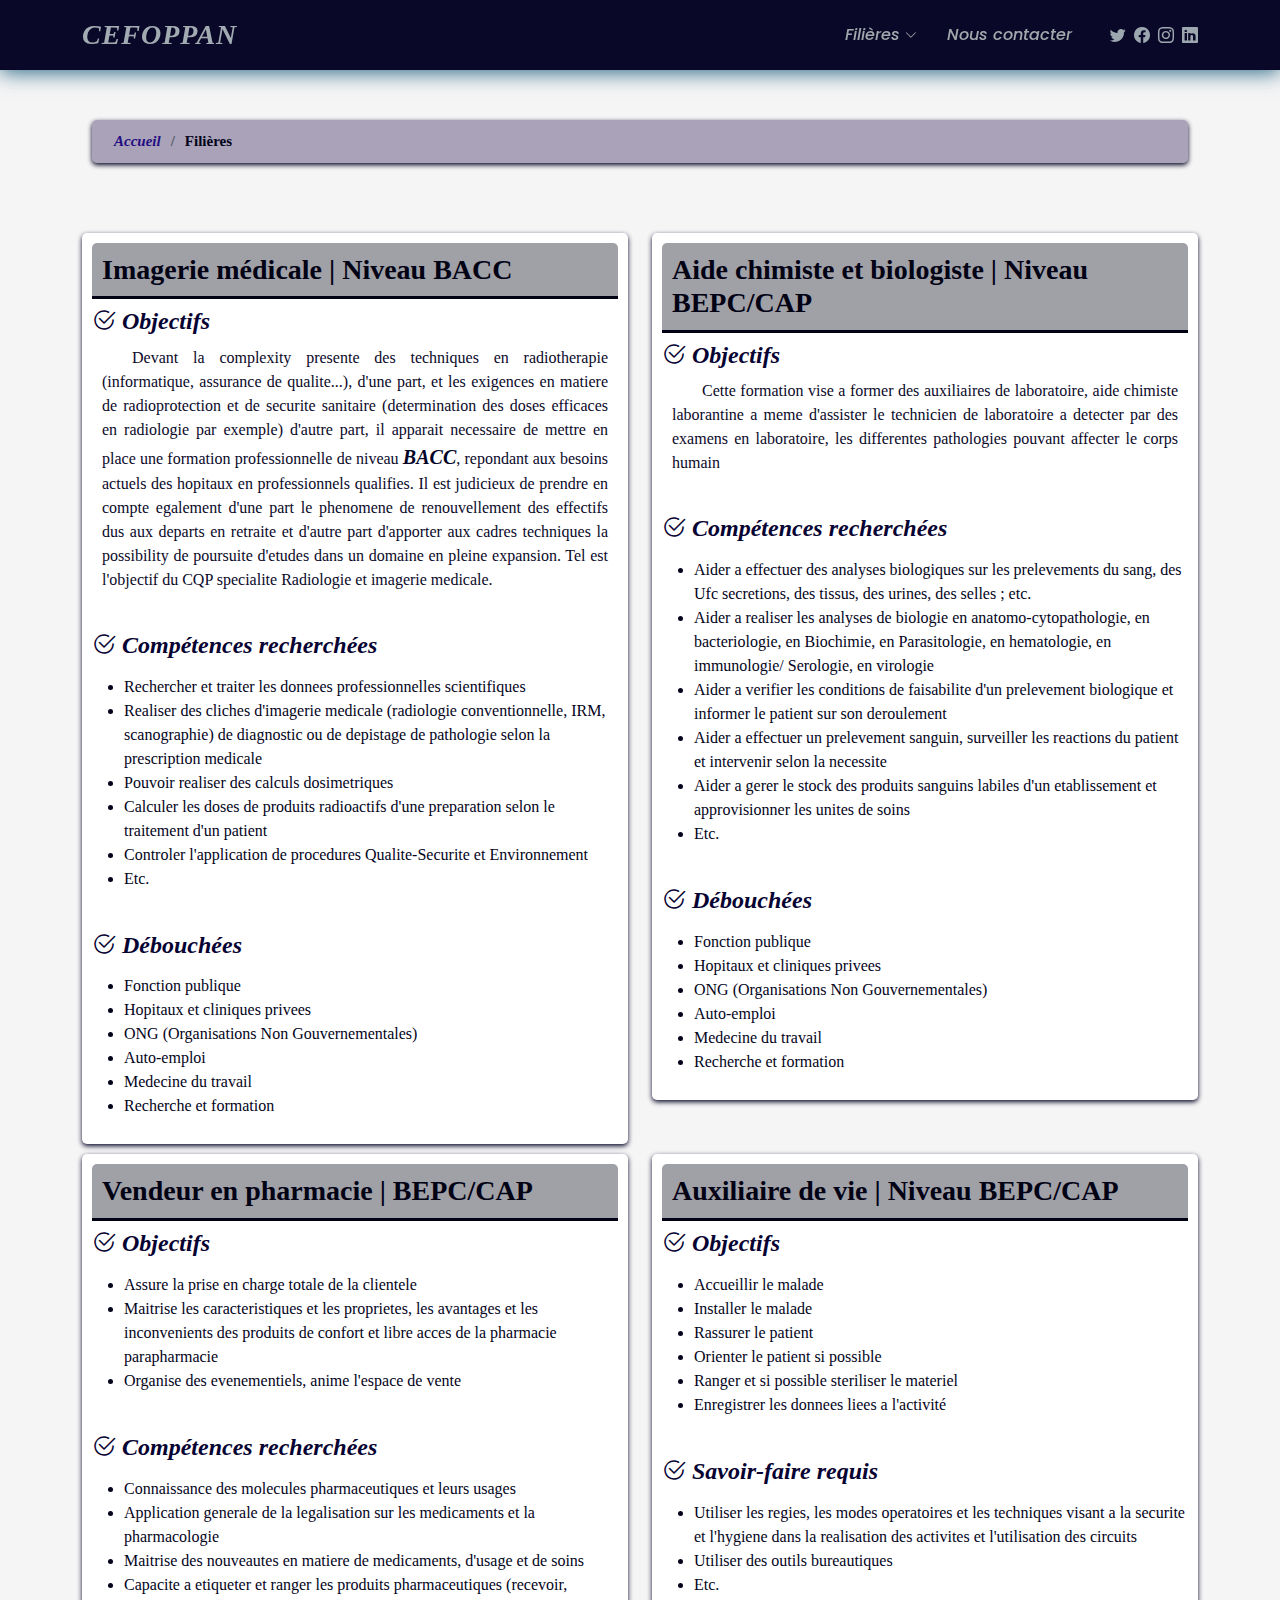
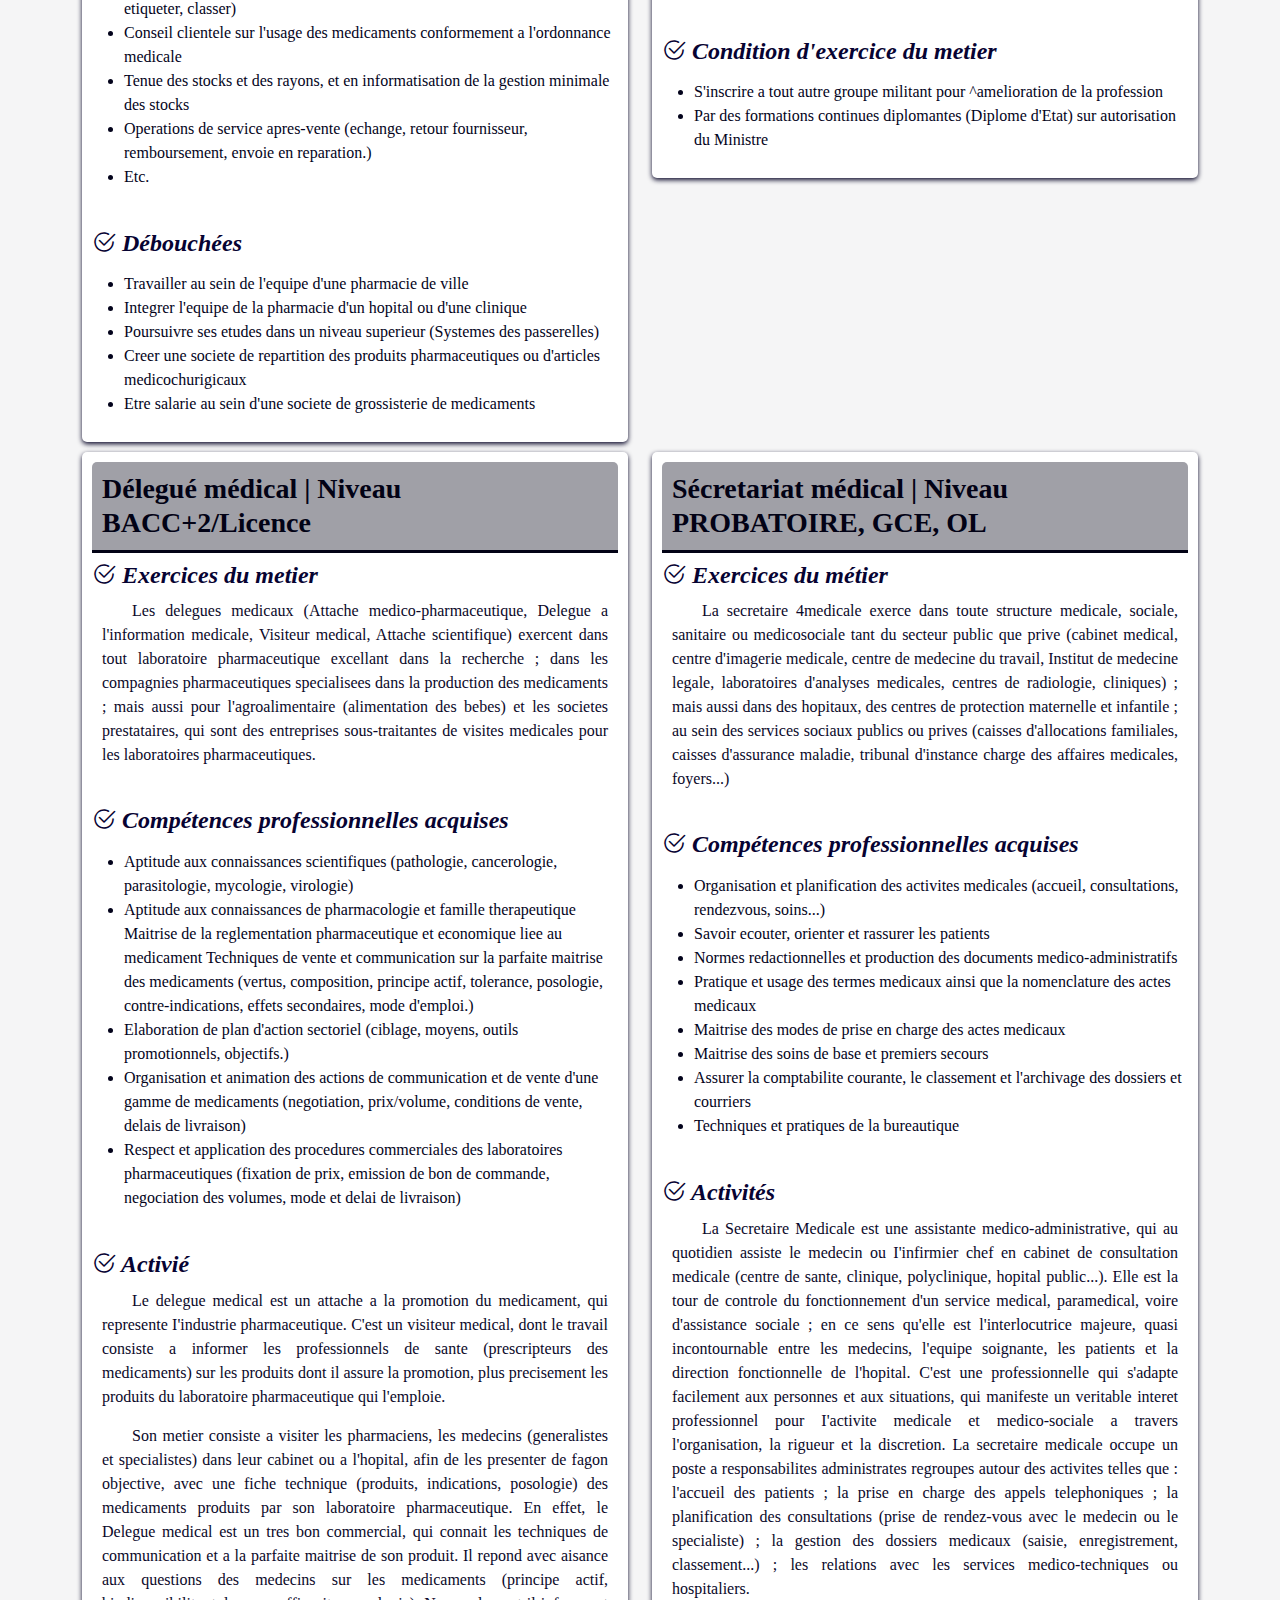
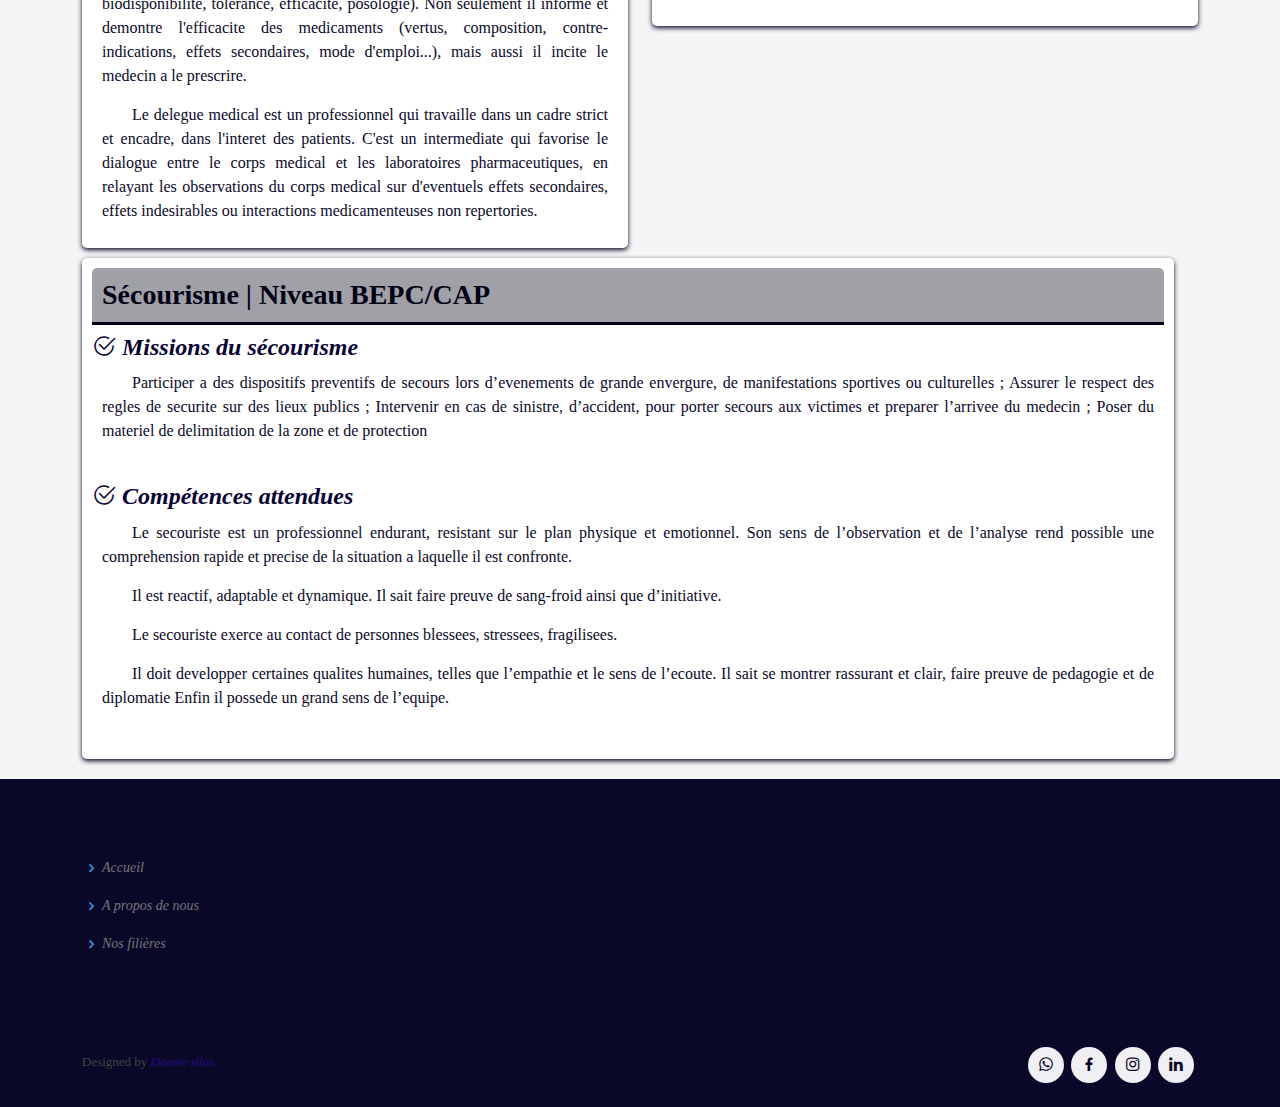
<file: site-vitrine/pages/filieres.html>
<!DOCTYPE html>
<html lang="en">

<head>
  <meta charset="utf-8">
  <meta content="width=device-width, initial-scale=1.0" name="viewport">

  <title>Portfolio Details - Lumia Bootstrap Template</title>
  <meta content="" name="description">
  <meta content="" name="keywords">

  <!-- Favicons -->
  <link href="../assets/img/favicon.png" rel="icon">
  <link href="../assets/img/apple-touch-icon.png" rel="apple-touch-icon">

  <!-- Google Fonts -->
  <link href="https://fonts.googleapis.com/css?family=Open+Sans:300,300i,400,400i,600,600i,700,700i|Raleway:300,300i,400,400i,500,500i,600,600i,700,700i|Poppins:300,300i,400,400i,500,500i,600,600i,700,700i" rel="stylesheet">

  <!-- Vendor CSS Files -->
  <link href="../assets/vendor/bootstrap/css/bootstrap.min.css" rel="stylesheet">
  <link href="../assets/vendor/bootstrap-icons/bootstrap-icons.css" rel="stylesheet">
  <link href="../assets/vendor/boxicons/css/boxicons.min.css" rel="stylesheet">
  <link href="../assets/vendor/glightbox/css/glightbox.min.css" rel="stylesheet">
  <link href="../assets/vendor/swiper/swiper-bundle.min.css" rel="stylesheet">

  <!-- Template Main CSS File -->
  <link href="../assets/css/style.css" rel="stylesheet">

</head>

<body>

  <!-- ======= Header ======= -->
  <header id="header" class="fixed-top d-flex align-items-center">
    <div class="container d-flex align-items-center">

      <div class="logo me-auto">
        <h1><a href="../index.html">CEFOPPAN</a></h1>
        <!-- Uncomment below if you prefer to use an image logo -->
        <!-- <a href="index.html"><img src="assets/img/logo.png" alt="" class="img-fluid"></a>-->
      </div>

      <nav id="navbar" class="navbar order-last order-lg-0">
        <ul>
          <li class="dropdown"><a href="#"><span>Fili&egrave;res</span> <i class="bi bi-chevron-down"></i></a>
            <ul>
                <li><a href="#imagerie">Imagerie m&eacute;dical</a></li>
                <li><a href="#biochimiste">Aide chimiste et biochimiste</a></li>
                <li><a href="#vendeur">Vendeur en pharmacie</a></li>
                <li><a href="#delegue">D&eacute;legu&eacute; m&eacute;dical</a></li>
                <li><a href="#secretaire">S&eacute;cretariat m&eacute;dical</a></li>
                <li><a href="#secourisme">Secourisme</a></li>
            </ul>
          </li>
          <li><a class="nav-link scrollto" href="#contact">Nous contacter</a></li>
        </ul>
        <i class="bi bi-list mobile-nav-toggle"></i>
      </nav><!-- .navbar -->

      <div class="header-social-links d-flex align-items-center">
        <a href="#" class="twitter"><i class="bi bi-twitter"></i></a>
        <a href="#" class="facebook"><i class="bi bi-facebook"></i></a>
        <a href="#" class="instagram"><i class="bi bi-instagram"></i></a>
        <a href="#" class="linkedin"><i class="bi bi-linkedin"></i></i></a>
      </div>

    </div>
  </header><!-- End Header -->

  
  <main id="main">

    <!-- ======= Breadcrumbs ======= -->
    <section id="breadcrumbs" class="breadcrumbs">
      <div class="container link">
        <div class="row block-link">
          <div class="col-lg-12">
            <div class="d-flex justify-content-between align-items-center">
              <ol>
                <li><a href="../index.html">Accueil</a></li>
                <li>Fili&egrave;res</li>
              </ol>
            </div>
          </div>
        </div>

      </div>
    </section><!-- End Breadcrumbs -->

    <!-- ======= Portfolio Details Section ======= -->
    <section id="portfolio-details" class="portfolio-details">
      <div class="container">
        <!--new row-->
        <div class="row">
          <div class="col-lg-6">
            <div id="" class="block-filiere">
                <h3>Imagerie m&eacute;dicale | Niveau BACC</h3>
                <div id="imagerie" class="filiere-objectif">
                  <div class="block-niveau" style="position: absolute; background-color: red; right: 10px; padding: 30px; border-radius: 30px; display: none;">
                    Bacc
                  </div>
                    <h4><i class="bi bi-check2-circle">  Objectifs</i></h4>
                    <p>
                        Devant la complexity presente des techniques en radiotherapie (informatique, assurance de qualite...),
                        d'une part, et les exigences en matiere de radioprotection et de securite sanitaire (determination des doses
                        efficaces en radiologie par exemple) d'autre part, il apparait necessaire de mettre en place une formation
                        professionnelle de niveau <niv>BACC</niv>, repondant aux besoins actuels des hopitaux en professionnels qualifies. Il
                        est judicieux de prendre en compte egalement d'une part le phenomene de renouvellement des effectifs dus aux
                        departs en retraite et d'autre part d'apporter aux cadres techniques la possibility de poursuite d'etudes dans un
                        domaine en pleine expansion. Tel est l'objectif du CQP specialite Radiologie et imagerie medicale.
                    </p><br>


                    <h4><i class="bi bi-check2-circle">  Comp&eacute;tences recherch&eacute;es</i></h4>
                    <p>
                        <ul>
                            <li>Rechercher et traiter les donnees professionnelles scientifiques</li>
                            <li>Realiser des cliches d'imagerie medicale (radiologie conventionnelle, IRM, scanographie) de
                                diagnostic ou de depistage de pathologie selon la prescription medicale</li>
                            <li>Pouvoir realiser des calculs dosimetriques</li>
                            <li>Calculer les doses de produits radioactifs d'une preparation selon le traitement d'un patient</li>
                            <li>Controler l'application de procedures Qualite-Securite et Environnement</li>
                            <li>Etc.</li>
                        </ul>
                    </p><br>




                    <h4><i class="bi bi-check2-circle">  D&eacute;bouch&eacute;es</i></h4>
                    <p>
                        <ul>
                            <li>Fonction publique</li>
                            <li>Hopitaux et cliniques privees</li>
                            <li>ONG (Organisations Non Gouvernementales)</li>
                            <li>Auto-emploi</li>
                            <li>Medecine du travail</li>
                            <li>Recherche et formation</li>
                        </ul>
                    </p>
                </div>
            </div>
            
          </div>

          <div class="col-lg-6">
            <div id="" class="block-filiere">
              <h3>Aide chimiste et biologiste | Niveau BEPC/CAP</h3>
              <div id="biochimiste" class="filiere-objectif">
                  <h4><i class="bi bi-check2-circle">  Objectifs</i></h4>
                  <p>
                    Cette formation vise a former des auxiliaires de laboratoire, aide chimiste laborantine a meme d'assister le
                    technicien de laboratoire a detecter par des examens en laboratoire, les differentes pathologies pouvant affecter le
                    corps humain
                  </p><br>


                  <h4><i class="bi bi-check2-circle">  Comp&eacute;tences recherch&eacute;es</i></h4>
                  <p>
                      <ul>
                          <li>Aider a effectuer des analyses biologiques sur les prelevements du sang, des
                            Ufc secretions, des tissus, des urines, des selles ; etc.</li>
                          <li>Aider a realiser les analyses de biologie en anatomo-cytopathologie, en
                            bacteriologie, en Biochimie, en Parasitologie, en hematologie, en immunologie/ Serologie, en
                            virologie</li>
                          <li>Aider a verifier les conditions de faisabilite d'un prelevement biologique et informer le patient
                            sur son deroulement</li>
                          
                          <li>Aider a effectuer un prelevement sanguin, surveiller les reactions du patient et intervenir selon la
                            necessite</li>
                          <li>Aider a gerer le stock des produits sanguins labiles d'un etablissement et approvisionner les
                            unites de soins</li>
                          <li>Etc.</li>
                      </ul>
                  </p><br>




                  <h4><i class="bi bi-check2-circle">  D&eacute;bouch&eacute;es</i></h4>
                  <p>
                      <ul>
                          <li>Fonction publique</li>
                          <li>Hopitaux et cliniques privees</li>
                          <li>ONG (Organisations Non Gouvernementales)</li>
                          <li>Auto-emploi</li>
                          <li>Medecine du travail</li>
                          <li>Recherche et formation</li>
                      </ul>
                  </p>
              </div>
            </div>
          </div>

        </div>
        <!--End row-->


        <!--New row-->
        <div class="row">
          <!--New column-->
          <div class="col-lg-6">
            <div id="" class="block-filiere">
              <h3>Vendeur en pharmacie | BEPC/CAP</h3>
              <div id="vendeur" class="filiere-objectif">
                  <h4><i class="bi bi-check2-circle">  Objectifs</i></h4>
                  <p>
                    <ul>
                      <li>Assure la prise en charge totale de la clientele</li>
                      <li>Maitrise les caracteristiques et les proprietes, les avantages et les inconvenients des
                        produits de confort et libre acces de la pharmacie parapharmacie</li>
                        <li>Organise des evenementiels, anime l'espace de vente</li>
                    </ul>
                  </p><br>


                  <h4><i class="bi bi-check2-circle">  Comp&eacute;tences recherch&eacute;es</i></h4>
                  <p>
                      <ul>
                          <li>Connaissance des molecules pharmaceutiques et leurs usages</li>
                          <li>Application generale de la legalisation sur les medicaments et la pharmacologie</li>
                          <li>Maitrise des nouveautes en matiere de medicaments, d'usage et de soins</li>
                          
                          <li>Capacite a etiqueter et ranger les produits pharmaceutiques (recevoir, etiqueter, classer)</li>
                          <li>Conseil clientele sur l'usage des medicaments conformement a l'ordonnance medicale</li>
                          <li>Tenue des stocks et des rayons, et en informatisation de la gestion minimale des stocks</li>
                          <li>Operations de service apres-vente (echange, retour fournisseur, remboursement, envoie en
                            reparation.)</li>
                            <li>Etc.</li>
                      </ul>
                  </p><br>




                  <h4><i class="bi bi-check2-circle">  D&eacute;bouch&eacute;es</i></h4>
                  <p>
                      <ul>
                          <li>Travailler au sein de l'equipe d'une pharmacie de ville</li>
                          <li>Integrer l'equipe de la pharmacie d'un hopital ou d'une clinique</li>
                          <li>Poursuivre ses etudes dans un niveau superieur (Systemes des passerelles)</li>
                          <li>Creer une societe de repartition des produits pharmaceutiques ou d'articles
                            medicochurigicaux</li>

                          <li>Etre salarie au sein d'une societe de grossisterie de medicaments</li>
                      </ul>
                  </p>
              </div>
            </div>
            <!--End column-->
          </div>

        <!--new column-->
          <div class="col-lg-6">
            <div id="" class="block-filiere">
              <h3>Auxiliaire de vie | Niveau BEPC/CAP</h3>
              <div id="auxiliaire" class="filiere-objectif">
                  <h4><i class="bi bi-check2-circle">  Objectifs</i></h4>
                  <p>
                    <ul>
                      <li>Accueillir le malade</li>
                      <li>Installer le malade</li>
                        <li>Rassurer le patient</li>
                        <li>Orienter le patient si possible</li>
                        <li>Ranger et si possible steriliser le materiel</li>
                        <li>Enregistrer les donnees liees a l'activit&eacute;</li>
                    </ul>
                  </p><br>


                  <h4><i class="bi bi-check2-circle">  Savoir-faire requis</i></h4>
                  <p>
                      <ul>
                          <li>Utiliser les regies, les modes operatoires et les techniques visant a la securite et l'hygiene
                            dans la realisation des activites et l'utilisation des circuits</li>
                          <li>Utiliser des outils bureautiques</li>
                          
                          <li>Etc.</li>
                      </ul>
                  </p><br>




                  <h4><i class="bi bi-check2-circle">  Condition d'exercice du metier</i></h4>
                  <p>
                      <ul>
                          <li>S'inscrire a tout autre groupe militant pour ^amelioration de la profession</li>
                          <li>Par des formations continues diplomantes (Diplome d'Etat) sur autorisation du Ministre</li>
                      </ul>
                  </p>
              </div>
          </div>
          <!--End column-->
        </div>
      </div>
        <!--End row-->

      <!-- NEW ROW-->
      <div class="row">
        <!--NEW COLUMN-->
        <div class="col-lg-6">
          <div id="" class="block-filiere">
            <h3>D&eacute;legu&eacute; m&eacute;dical | Niveau BACC+2/Licence</h3>
            <div id="delegue" class="filiere-objectif">
                <h4><i class="bi bi-check2-circle">  Exercices du metier</i></h4>
                <p>
                  Les delegues medicaux (Attache medico-pharmaceutique, Delegue a l'information medicale, Visiteur medical, Attache
                  scientifique) exercent dans tout laboratoire pharmaceutique excellant dans la recherche ; dans les compagnies pharmaceutiques
                  specialisees dans la production des medicaments ; mais aussi pour l'agroalimentaire (alimentation des bebes) et les societes
                  prestataires, qui sont des entreprises sous-traitantes de visites medicales pour les laboratoires pharmaceutiques.
                </p><br>


                <h4><i class="bi bi-check2-circle">  Comp&eacute;tences professionnelles acquises</i></h4>
                <p>
                    <ul>
                        <li>Aptitude aux connaissances scientifiques (pathologie, cancerologie, parasitologie, mycologie, virologie)</li>
                        <li>Aptitude aux connaissances de pharmacologie et famille therapeutique Maitrise de la reglementation pharmaceutique et
                          economique liee au medicament Techniques de vente et communication sur la parfaite maitrise des medicaments (vertus,
                          composition, principe actif, tolerance, posologie, contre-indications, effets secondaires, mode d'emploi.)</li>
                        <li>Elaboration de plan d'action sectoriel (ciblage, moyens, outils promotionnels, objectifs.)</li>
                        <li>Organisation et animation des actions de
                          communication et de vente d'une gamme de medicaments (negotiation, prix/volume, conditions de vente, delais de livraison)</li>
                        
                        <li>Respect et application des procedures commerciales des laboratoires pharmaceutiques (fixation de prix, emission de bon de
                          commande, negociation des volumes, mode et delai de livraison)</li>

                    </ul>
                </p><br>




                <h4><i class="bi bi-check2-circle">  Activi&eacute;</i></h4>
                <p>
                  Le delegue medical est un attache a la promotion du medicament, qui represente I'industrie pharmaceutique. C'est un visiteur
                  medical, dont le travail consiste a informer les professionnels de sante (prescripteurs des medicaments) sur les produits dont il
                  assure la promotion, plus precisement les produits du laboratoire pharmaceutique qui l'emploie.
                </p>

                <p>
                  Son metier consiste a visiter les pharmaciens, les medecins (generalistes et specialistes) dans leur cabinet ou a l'hopital, afin de
                  les presenter de fagon objective, avec une fiche technique (produits, indications, posologie) des medicaments produits par son
                  laboratoire pharmaceutique. En effet, le Delegue medical est un tres bon commercial, qui connait les techniques de
                  communication et a la parfaite maitrise de son produit. Il repond avec aisance aux questions des medecins sur les medicaments
                  (principe actif, biodisponibilite, tolerance, efficacite, posologie). Non seulement il informe et demontre l'efficacite des
                  medicaments (vertus, composition, contre-indications, effets secondaires, mode d'emploi...), mais aussi il incite le medecin a le
                  prescrire.
                </p>

                <p>
                  Le delegue medical est un professionnel qui travaille dans un cadre strict et encadre, dans l'interet des patients. C'est un
                  intermediate qui favorise le dialogue entre le corps medical et les laboratoires pharmaceutiques, en relayant les observations du
                  corps medical sur d'eventuels effets secondaires, effets indesirables ou interactions medicamenteuses non repertories.
                </p>
            </div>
          </div>
        </div>
        <!--END COLUMN-->

        <!--NEW COLUMN-->

        <div class="col-lg-6">
          <div id="" class="block-filiere">
            <h3>S&eacute;cretariat m&eacute;dical | Niveau PROBATOIRE, GCE, OL</h3>
            <div id="secretaire" class="filiere-objectif">
                <h4><i class="bi bi-check2-circle">  Exercices du m&eacute;tier</i></h4>
                <p>
                  La secretaire 4medicale exerce dans toute structure medicale, sociale, sanitaire ou medicosociale tant du secteur public
                  que prive (cabinet medical, centre d'imagerie medicale, centre de medecine du travail, Institut de medecine legale,
                  laboratoires d'analyses medicales, centres de radiologie, cliniques) ; mais aussi dans des hopitaux, des centres de
                  protection maternelle et infantile ; au sein des services sociaux publics ou prives (caisses d'allocations familiales, caisses
                  d'assurance maladie, tribunal d'instance charge des affaires medicales, foyers...)
                </p><br>


                <h4><i class="bi bi-check2-circle">  Comp&eacute;tences professionnelles acquises</i></h4>
                <p>
                    <ul>
                        <li>Organisation et planification des activites medicales (accueil, consultations, rendezvous, soins...)</li>
                        <li>Savoir ecouter, orienter et rassurer les patients</li>
                        <li>Normes redactionnelles et production des documents medico-administratifs</li>
                        
                        <li>Pratique et usage des termes medicaux ainsi que la nomenclature des actes medicaux</li>
                        <li>Maitrise des modes de prise en charge des actes medicaux</li>
                        <li>Maitrise des soins de base et premiers secours</li>
                        <li>Assurer la comptabilite courante, le classement et l'archivage des dossiers et courriers</li>
                        <li>Techniques et pratiques de la bureautique</li>
                    </ul>
                </p><br>




                <h4><i class="bi bi-check2-circle"> Activit&eacute;s</i></h4>
                <p>
                  La Secretaire Medicale est une assistante medico-administrative, qui au quotidien assiste le medecin ou I'infirmier chef
                  en cabinet de consultation medicale (centre de sante, clinique, polyclinique, hopital public...). Elle est la tour de controle
                  du fonctionnement d'un service medical, paramedical, voire d'assistance sociale ; en ce sens qu'elle est l'interlocutrice
                  majeure, quasi incontournable entre les medecins, l'equipe soignante, les patients et la direction fonctionnelle de l'hopital.
                  C'est une professionnelle qui s'adapte facilement aux personnes et aux situations, qui manifeste un veritable interet
                  professionnel pour I'activite medicale et medico-sociale a travers l'organisation, la rigueur et la discretion.
                  La secretaire medicale occupe un poste a responsabilites administrates regroupes autour des activites telles que : l'accueil
                  des patients ; la prise en charge des appels telephoniques ; la planification des consultations (prise de rendez-vous avec le
                  medecin ou le specialiste) ; la gestion des dossiers medicaux (saisie, enregistrement, classement...) ; les relations avec les
                  services medico-techniques ou hospitaliers.
                </p>
            </div>
        </div>
        <!--End column-->
      </div>
      <!--END ROW-->

      <div class="row">
        <div class="col-lg-12">
          <div id="" class="block-filiere">
            <h3>S&eacute;courisme | Niveau BEPC/CAP</h3>
            <div id="imgaerie-medical" class="filiere-objectif">
                <h4><i class="bi bi-check2-circle"> Missions du s&eacute;courisme</i></h4>
                <p>
                  Participer a des dispositifs preventifs de secours lors d’evenements de grande envergure, de manifestations
                  sportives ou culturelles ;
                  Assurer le respect des regles de securite sur des lieux publics ;
                  Intervenir en cas de sinistre, d’accident, pour porter secours aux victimes et preparer l’arrivee du
                  medecin ;
                  Poser du materiel de delimitation de la zone et de protection
                </p><br>


                <h4><i class="bi bi-check2-circle">  Comp&eacute;tences attendues</i></h4>
                <p>
                  Le secouriste est un professionnel endurant, resistant sur le plan physique et emotionnel. Son sens
                  de l’observation et de l’analyse rend possible une comprehension rapide et precise de la situation a
                  laquelle il est confronte.
                </p>

                <p>Il est reactif, adaptable et dynamique. Il sait faire preuve de sang-froid ainsi que d’initiative.</p>
                  
                <p>Le secouriste exerce au contact de personnes blessees, stressees, fragilisees.</p>

                <p>
                  Il doit developper certaines qualites humaines, telles que l’empathie et le sens de l’ecoute. Il sait se
                  montrer rassurant et clair, faire preuve de pedagogie et de diplomatie Enfin il possede un grand
                  sens de l’equipe.
                </p>
                <br>
          </div>
      </div>
    </div>




      <!--Anoter row-->


    </section><!-- End Portfolio Details Section -->

  </main><!-- End #main -->

  

    <!-- ======= Footer ======= -->
    <footer id="footer">

      <div class="footer-top">
          <div class="container">
              <div class="row">

                  <div class="col-lg-2 col-md-6 footer-links">
                      <h4></h4>
                      <ul>
                          <li><i class="bx bx-chevron-right"></i> <a href="../index.html">Accueil</a></li>
                          <li><i class="bx bx-chevron-right"></i> <a href="apropos.html">A propos de nous</a></li>
                          <li><i class="bx bx-chevron-right"></i> <a href="filieres.html">Nos fili&egrave;res</a></li>
                      </ul>
                  </div>
              </div>
          </div>
      </div>

      <div class="container d-md-flex py-4">

          <div class="me-md-auto text-center text-md-start">
              <div class="credits">
                  Designed by <a href="https://facebook.com/?Dalas Dev">Daawe silas</a>
              </div>
          </div>


          <div class="social-links text-center text-md-right pt-3 pt-md-0">
              <a href="https://chat.whatsapp.com/GpRmoAqAHk4aWxtjU7BR6" class="whatsapp"><i class="bx bxl-whatsapp"></i></a>
              <a href="https://www.facebook.com.com/profile.php?id=100091911046904" class="facebook"><i class="bx bxl-facebook"></i></a>
              <a href="#" class="instagram"><i class="bx bxl-instagram"></i></a>
              <a href="#" class="linkedin"><i class="bx bxl-linkedin"></i></a>
          </div>
      </div>
  </footer>
  <!-- End Footer -->

  <a href="#" class="back-to-top d-flex align-items-center justify-content-center"><i class="bi bi-arrow-up-short"></i></a>

  <!-- Vendor JS Files -->
  <script src="../assets/vendor/bootstrap/js/bootstrap.bundle.min.js"></script>
  <script src="../assets/vendor/glightbox/js/glightbox.min.js"></script>
  <script src="../assets/vendor/isotope-layout/isotope.pkgd.min.js"></script>
  <script src="../assets/vendor/swiper/swiper-bundle.min.js"></script>
  <script src="../assets/vendor/waypoints/noframework.waypoints.js"></script>
  <script src="../assets/vendor/php-email-form/validate.js"></script>

  <!-- Template Main JS File -->
  <script src="../assets/js/main.js"></script>

</body>
</html>
</file>
<file: site-vitrine/assets/css/style.css>
/*--------------------------------------------------------------
# General
--------------------------------------------------------------*/
body {
  font-family:Liberation;
  color: #0a0829;
  background-color: rgba(244, 244, 245, 0.875);
}

a {
  color: #240c82;
  text-decoration: none;
  font-style: italic;
}

a:hover {
  color: #130636;
  text-decoration: none;
}

h1, h2, h3, h4, h5, h6 {
  font-family: "Raleway", sans-serif;
}

/*--------------------------------------------------------------
# Back to top button
--------------------------------------------------------------*/
.back-to-top {
  position: fixed;
  visibility: hidden;
  opacity: 0;
  right: 15px;
  bottom: 15px;
  z-index: 996;
  background: #13042c;
  width: 40px;
  height: 40px;
  border-radius: 4px;
  transition: all 0.4s;
}
.back-to-top i {
  font-size: 28px;
  color: #f3f1f7;
  line-height: 0;
}
.back-to-top:hover {
  background: #5797e1;
  color: #fff;
}
.back-to-top.active {
  visibility: visible;
  opacity: 1;
}

/*--------------------------------------------------------------
# Header
--------------------------------------------------------------*/
#header {
  height: 70px;
  transition: all 0.5s;
  z-index: 997;
  transition: all 0.5s;
  background: #0a0829;
  box-shadow: 0px 2px 20px rgba(7, 79, 112, 0.873);
  border-bottom-width: 1px;
}


#header .logo h1 {
  font-size: 28px;
  margin: 0;
  font-weight: 600;
  letter-spacing: 1px;
  text-transform: uppercase;
  color: #c3c6c9;
}
#header .logo h1 a, #header .logo h1 a:hover {
  color: #a2abb1;
  text-decoration: none;
}
#header .logo img {
  max-height: 40px;
}

/*--------------------------------------------------------------
# Header Social Links
--------------------------------------------------------------*/
.header-social-links {
  margin: 0 0 0 30px;
}
.header-social-links a {
  color: #9ba6af;
  padding-left: 8px;
  display: inline-block;
  line-height: 0px;
  transition: 0.3s;
}
.header-social-links a i {
  line-height: 0;
}
.header-social-links a:hover {
  color: #3498db;
}
@media (max-width: 768px) {
  .header-social-links {
    margin: 0 15px 0 0;
  }
}

/*--------------------------------------------------------------
# Navigation Menu
--------------------------------------------------------------*/
/**
* Desktop Navigation 
*/
.navbar {
  padding: 0;
}
.navbar ul {
  margin: 0;
  padding: 0;
  display: flex;
  list-style: none;
  align-items: center;
}
.navbar li {
  position: relative;
}
.navbar a, .navbar a:focus {
  display: flex;
  align-items: center;
  justify-content: space-between;
  padding: 10px 0 10px 30px;
  font-family: "Poppins", sans-serif;
  font-size: 16px;
  font-weight: 500;
  color: #a2a9ad;
  white-space: nowrap;
  transition: 0.3s;
}
.navbar a i, .navbar a:focus i {
  font-size: 12px;
  line-height: 0;
  margin-left: 5px;
}
.navbar a:hover, .navbar .active, .navbar .active:focus, .navbar li:hover > a {
  color: #3498db;
}
.navbar .dropdown ul {
  display: block;
  position: absolute;
  left: 14px;
  top: calc(100% + 30px);
  margin: 0;
  padding: 10px 0;
  z-index: 99;
  opacity: 0;
  visibility: hidden;
  background: #fff;
  box-shadow: 0px 0px 30px rgba(127, 137, 161, 0.25);
  transition: 0.3s;
}
.navbar .dropdown ul li {
  min-width: 200px;
}
.navbar .dropdown ul a {
  padding: 10px 20px;
  font-size: 14px;
  font-weight: 400;
  color: #21262a;
}
.navbar .dropdown ul a i {
  font-size: 12px;
}
.navbar .dropdown ul a:hover, .navbar .dropdown ul .active:hover, .navbar .dropdown ul li:hover > a {
  color: #3498db;
}
.navbar .dropdown:hover > ul {
  opacity: 1;
  top: 100%;
  visibility: visible;
}
.navbar .dropdown .dropdown ul {
  top: 0;
  left: calc(100% - 30px);
  visibility: hidden;
}
.navbar .dropdown .dropdown:hover > ul {
  opacity: 1;
  top: 0;
  left: 100%;
  visibility: visible;
}
@media (max-width: 1366px) {
  .navbar .dropdown .dropdown ul {
    left: -90%;
  }
  .navbar .dropdown .dropdown:hover > ul {
    left: -100%;
  }
}

/**
* Mobile Navigation 
*/
.mobile-nav-toggle {
  color: #c2c5c7;
  font-size: 28px;
  cursor: pointer;
  display: none;
  line-height: 0;
  transition: 0.5s;
}
.mobile-nav-toggle.bi-x {
  color: #fff;
}

@media (max-width: 768px) {
  .mobile-nav-toggle {
    display: block;
  }

  .navbar ul {
    display: none;
  }
}
.navbar-mobile {
  position: fixed;
  overflow: hidden;
  top: 0;
  right: 0;
  left: 0;
  bottom: 0;
  background: rgba(33, 38, 42, 0.9);
  transition: 0.3s;
  z-index: 999;
}
.navbar-mobile .mobile-nav-toggle {
  position: absolute;
  top: 15px;
  right: 15px;
}
.navbar-mobile ul {
  display: block;
  position: absolute;
  top: 55px;
  right: 15px;
  bottom: 15px;
  left: 15px;
  padding: 10px 0;
  background-color: #fff;
  overflow-y: auto;
  transition: 0.3s;
}
.navbar-mobile a, .navbar-mobile a:focus {
  padding: 10px 20px;
  font-size: 15px;
  color: #384046;
}
.navbar-mobile a:hover, .navbar-mobile .active, .navbar-mobile li:hover > a {
  color: #3498db;
}
.navbar-mobile .getstarted, .navbar-mobile .getstarted:focus {
  margin: 15px;
}
.navbar-mobile .dropdown ul {
  position: static;
  display: none;
  margin: 10px 20px;
  padding: 10px 0;
  z-index: 99;
  opacity: 1;
  visibility: visible;
  background: #fff;
  box-shadow: 0px 0px 30px rgba(127, 137, 161, 0.25);
}
.navbar-mobile .dropdown ul li {
  min-width: 200px;
}
.navbar-mobile .dropdown ul a {
  padding: 10px 20px;
}
.navbar-mobile .dropdown ul a i {
  font-size: 12px;
}
.navbar-mobile .dropdown ul a:hover, .navbar-mobile .dropdown ul .active:hover, .navbar-mobile .dropdown ul li:hover > a {
  color: #3498db;
}
.navbar-mobile .dropdown > .dropdown-active {
  display: block;
}

/*--------------------------------------------------------------
# Hero Section
--------------------------------------------------------------*/
#hero {
  width: 100%;
  max-height: 350px;
  background: url("../img/hero-bg.jpg") center center;
  background-size: cover;
  position: relative;
  margin-top: 70px;
  padding: 25px;
  box-shadow: 0px 2px 12px black;
  border-bottom-left-radius: 30px;
  border-bottom-right-radius: 30px;
}
#hero:before {
  content: "";
  background: rgba(56, 64, 70, 0.7);
  position: absolute;
  bottom: 0;
  top: 0;
  left: 0;
  right: 0;
  border-bottom-left-radius: 30px;
  border-bottom-right-radius: 30px;
}

#hero .container {
  z-index: 2;
}
#hero h1 {
  margin: 0 0 10px 0;
  font-size: 48px;
  font-weight: 700;
  line-height: 56px;
  color: #fff;
}
#hero h1 span {
  border-bottom: 4px solid #0a0829;
}
#hero h2 {
  color: rgba(255, 255, 255, 0.8);
  margin-bottom: 30px;
  font-size: 24px;
}
#hero .btn-get-started {
  font-family: 'Times New Roman', Times, serif;
  font-weight: bold;
  font-size: 13px;
  letter-spacing: 2px;
  display: inline-block;
  padding: 12px 28px;
  border-radius: 4px;
  transition: ease-in-out 0.3s;
  color: #fff;
  background: #0a0829;
  text-transform: uppercase;
  border-radius: 30px;
}
#hero .btn-get-started:hover {
  background: #4ea5e0;
}
@media (max-width: 992px) {
  #hero {
    height: calc(100vh - 70px);
  }
}
@media (max-width: 768px) {
  #hero h1 {
    font-size: 30px;
    line-height: 36px;
  }
  #hero h2 {
    font-size: 18px;
    line-height: 24px;
    margin-bottom: 30px;
  }
}

/*--------------------------------------------------------------
# Sections General
--------------------------------------------------------------*/
section {
  border-color: #000;
  margin-top:10px;
}


/**----------------------------------------------------------------
FILIERE
*/

.block-filiere{
  background-color: rgb(255, 255, 255);
  border-radius: 5px;
  box-shadow: 0px 2px 5px #0a0829;
  padding: 10px;
  margin-bottom: 10px;
}

.block-filiere:hover{
  background-color: #04042774;
}

.block-filiere ul li a, li{
  color: rgb(3, 3, 27);
}

.block-filiere h6{
  font-size: 16px;
  font-weight: bold;
  font-style: italic;
  color: #0a0829;
}

.block-filiere .filiere-item{
  color: #0a0829;
}


.block-filiere a:hover{
  color: darkblue;
}
.detail-img{
  height:567px;
  width: 995px;
}

.block-filiere h4{
  color: #070332;
}

.block-filiere p{
  text-align: justify;
  margin: 10px;
  text-indent: 30px;
  margin-bottom: 15px;

}

.block-filiere h3{
  color: #020215;
  background-color: #02021560;
  padding: 10px;
  border-top-right-radius: 5px;
  border-top-left-radius: 5px;
  border-bottom: solid #020215;
}

.block-filiere niv{
  font-size: 20px;
  color: #040427;
  font-weight: bold;
  font-style: italic;
}

p ul li{
  margin-bottom: 15px;
  text-align: justify;
}


.block-link{
  background-color: rgba(28, 9, 70, 0.349);
  margin: 10px;
  border-radius: 5px;
  padding: 10px;
  box-shadow: 0px 2px 5px rgb(3, 3, 30);

}

h1, h2, h3, h4, h5, h6{
  font-family: Liberation serif;
  font-weight: bold;
}


.block-filiere .bg-dossier:before {
  content: "";
  background: rgba(56, 64, 70, 0.7);
  position: absolute;
  bottom: 0;
  top: 0;
  left: 0;
  right: 0;
}

.block-filiere fieldset{
  border:solid rgb(1, 1, 23);
}

.block-filiere fieldset ul{
  font-size: 18px;
}



/*--------------------------------------------------------------
# objectifs( Objectifs
--------------------------------------------------------------*/
.objectifs .icon-box {
  border-radius: 6px;
  transition: ease-in-out 0.3s;
}
.objectifs .icon-box i {
  float: left;
  color: #040427;
  font-size: 40px;
  line-height: 0;
}
.objectifs .icon-box h4 {
  margin-left: 70px;
  font-weight: 700;
  margin-bottom: 15px;
  font-size: 18px;
}
.objectifs .icon-box h4 a {
  color: #384046;
  transition: 0.3s;
}
.objectifs .icon-box p {
  margin-left: 70px;
  line-height: 24px;
  font-size: 14px;
}
.objectifs .icon-box:hover {
  box-shadow: 0px 2px 22px rgba(0, 0, 0, 0.08);
}
.objectifs .icon-box:hover h4 a {
  color: #3498db;
}


/*--------------------------------------------------------------
# Portfolio Details
--------------------------------------------------------------*/
.portfolio-details {
  padding-top: 0;
  padding: 10px;
}
.portfolio-details .portfolio-details-slider img {
  max-width: 100%;
  max-height: 100%;
}
.portfolio-details .portfolio-details-slider .swiper-pagination {
  margin-top: 20px;
  position: relative;
}
.portfolio-details .portfolio-details-slider .swiper-pagination .swiper-pagination-bullet {
  width: 12px;
  height: 12px;
  background-color: #fff;
  opacity: 1;
  border: 1px solid #3498db;
}
.portfolio-details .portfolio-details-slider .swiper-pagination .swiper-pagination-bullet-active {
  background-color: #3498db;
}
.portfolio-details .portfolio-info {
  padding: 30px;
  box-shadow: 0px 0 30px rgba(56, 64, 70, 0.08);
}
.portfolio-details .portfolio-info h3 {
  font-size: 22px;
  font-weight: 700;
  margin-bottom: 20px;
  padding-bottom: 20px;
  border-bottom: 1px solid #eee;
}
.portfolio-details .portfolio-info ul {
  list-style: none;
  padding: 0;
  font-size: 15px;
}
.portfolio-details .portfolio-info ul li + li {
  margin-top: 10px;
}
.portfolio-details .portfolio-description {
  padding-top: 30px;
}
.portfolio-details .portfolio-description h2 {
  font-size: 26px;
  font-weight: 700;
  margin-bottom: 20px;
}
.portfolio-details .portfolio-description p {
  padding: 0;
}

/*==========Apropos-personnel==============*/
#personnel .personnel-item{
  box-shadow: 0px 2px 5px black;
  margin-bottom: 15px;
}

/**===========================================================
/*--------------------------------------------------------------
# albums
--------------------------------------------------------------*/
.album.albums-carousel, .album.albums-slider {
  overflow: hidden;
  padding: 10px;
}
.album-item {
  box-sizing: content-box;
  text-align: center;
  max-height: 350px;
  box-shadow: 0px 2px 5px black;
  margin: 10px;
}
.album-item img {
  width: 100%;
  height: 100%;
  margin: 0 auto;
  min-height: 350px;
}

.album-item p{
  padding: 10px;
  text-align: center;
  color: #0a0425;
}


/*--------------------------------------------------------------
# Contacts
--------------------------------------------------------------*/
.contact .info-wrap {
  padding: 30px;
  background: #fff;
  border-radius: 4px;
  box-shadow: 0px 2px 5px black;
  margin-bottom: 20px;
}
.contact .info i {
  font-size: 20px;
  color: #070332;
  float: left;
  width: 44px;
  height: 44px;
  background: #0b011a44;
  display: flex;
  justify-content: center;
  align-items: center;
  border-radius: 50px;
  transition: all 0.3s ease-in-out;
}
.contact .info h4 {
  padding: 0 0 0 60px;
  font-size: 22px;
  font-weight: 600;
  margin-bottom: 5px;
  color: #384046;
}
.contact .info p {
  padding: 0 0 0 60px;
  margin-bottom: 0;
  font-size: 14px;
  color: #65747f;
}
.contact .info:hover i {
  background: #3498db;
  color: #fff;
}



/*--------------------------------------------------------------
# Breadcrumbs
--------------------------------------------------------------*/
.breadcrumbs {
  padding: 40px 0;
  margin-top: 70px;
}
.breadcrumbs h2 {
  font-size: 26px;
  font-weight: bold;
}
.breadcrumbs ol {
  display: flex;
  flex-wrap: wrap;
  list-style: none;
  padding: 0;
  margin: 0;
  font-size: 15px;
  font-weight: bold;
}
.breadcrumbs ol li + li {
  padding-left: 10px;
}
.breadcrumbs ol li + li::before {
  display: inline-block;
  padding-right: 10px;
  color: #4f5a62;
  content: "/";
}
@media (max-width: 768px) {
  .breadcrumbs .d-flex {
    display: block !important;
  }
  .breadcrumbs ol {
    display: block;
  }
  .breadcrumbs ol li {
    display: inline-block;
  }
}

/*--------------------------------------------------------------
# Footer
--------------------------------------------------------------*/
#footer {
  color: #444444;
  font-size: 14px;
  background: #0a0829;
}

#footer .footer-top {
  padding: 60px 0 30px 0;
  background:#0a0829;
  border-top-right-radius: 30px;
  border-top-left-radius: 30px;
}

#footer .footer-top .footer-contact {
  margin-bottom: 30px;
}
#footer .footer-top .footer-contact h4 {
  font-size: 22px;
  margin: 0 0 30px 0;
  padding: 2px 0 2px 0;
  line-height: 1;
  font-weight: 700;
}
#footer .footer-top .footer-contact p {
  font-size: 14px;
  line-height: 24px;
  margin-bottom: 0;
  font-family: "Raleway", sans-serif;
  color: #777777;
}
#footer .footer-top h4 {
  font-size: 16px;
  font-weight: bold;
  color: #444444;
  position: relative;
  padding-bottom: 12px;
}
#footer .footer-top .footer-links {
  margin-bottom: 30px;
}
#footer .footer-top .footer-links ul {
  list-style: none;
  padding: 0;
  margin: 0;
}
#footer .footer-top .footer-links ul i {
  padding-right: 2px;
  color: #3498db;
  font-size: 18px;
  line-height: 1;
}
#footer .footer-top .footer-links ul li {
  padding: 10px 0;
  display: flex;
  align-items: center;
}
#footer .footer-top .footer-links ul li:first-child {
  padding-top: 0;
}
#footer .footer-top .footer-links ul a {
  color: #777777;
  transition: 0.3s;
  display: inline-block;
  line-height: 1;
}
#footer .footer-top .footer-links ul a:hover {
  text-decoration: none;
  color: #3498db;
}
#footer .footer-newsletter {
  font-size: 15px;
}
#footer .footer-newsletter h4 {
  font-size: 16px;
  font-weight: bold;
  color: #444444;
  position: relative;
  padding-bottom: 12px;
}
#footer .footer-newsletter form {
  margin-top: 30px;
  background: #fff;
  padding: 6px 10px;
  position: relative;
  border-radius: 4px;
  text-align: left;
  border: 1px solid #b6daf2;
}
#footer .footer-newsletter form input[type=email] {
  border: 0;
  padding: 4px 8px;
  width: calc(100% - 100px);
}
#footer .footer-newsletter form input[type=submit] {
  position: absolute;
  top: 0;
  right: -2px;
  bottom: 0;
  border: 0;
  background: none;
  font-size: 16px;
  padding: 0 20px 2px 20px;
  background: #3498db;
  color: #fff;
  transition: 0.3s;
  border-radius: 0 4px 4px 0;
  box-shadow: 0px 2px 15px rgba(0, 0, 0, 0.1);
}
#footer .footer-newsletter form input[type=submit]:hover {
  background: #57aae1;
}
#footer .credits {
  padding-top: 5px;
  font-size: 13px;
  color: #444444;
}
#footer .social-links a {
  font-size: 18px;
  display: inline-block;
  background: #f0eff3;
  color: #0a0425;
  line-height: 1;
  padding: 8px 0;
  margin-right: 4px;
  border-radius: 50%;
  text-align: center;
  width: 36px;
  height: 36px;
  transition: 0.3s;
}
#footer .social-links a:hover {
  background: #5faee3;
  color: #fff;
  text-decoration: none;
}
</file>
